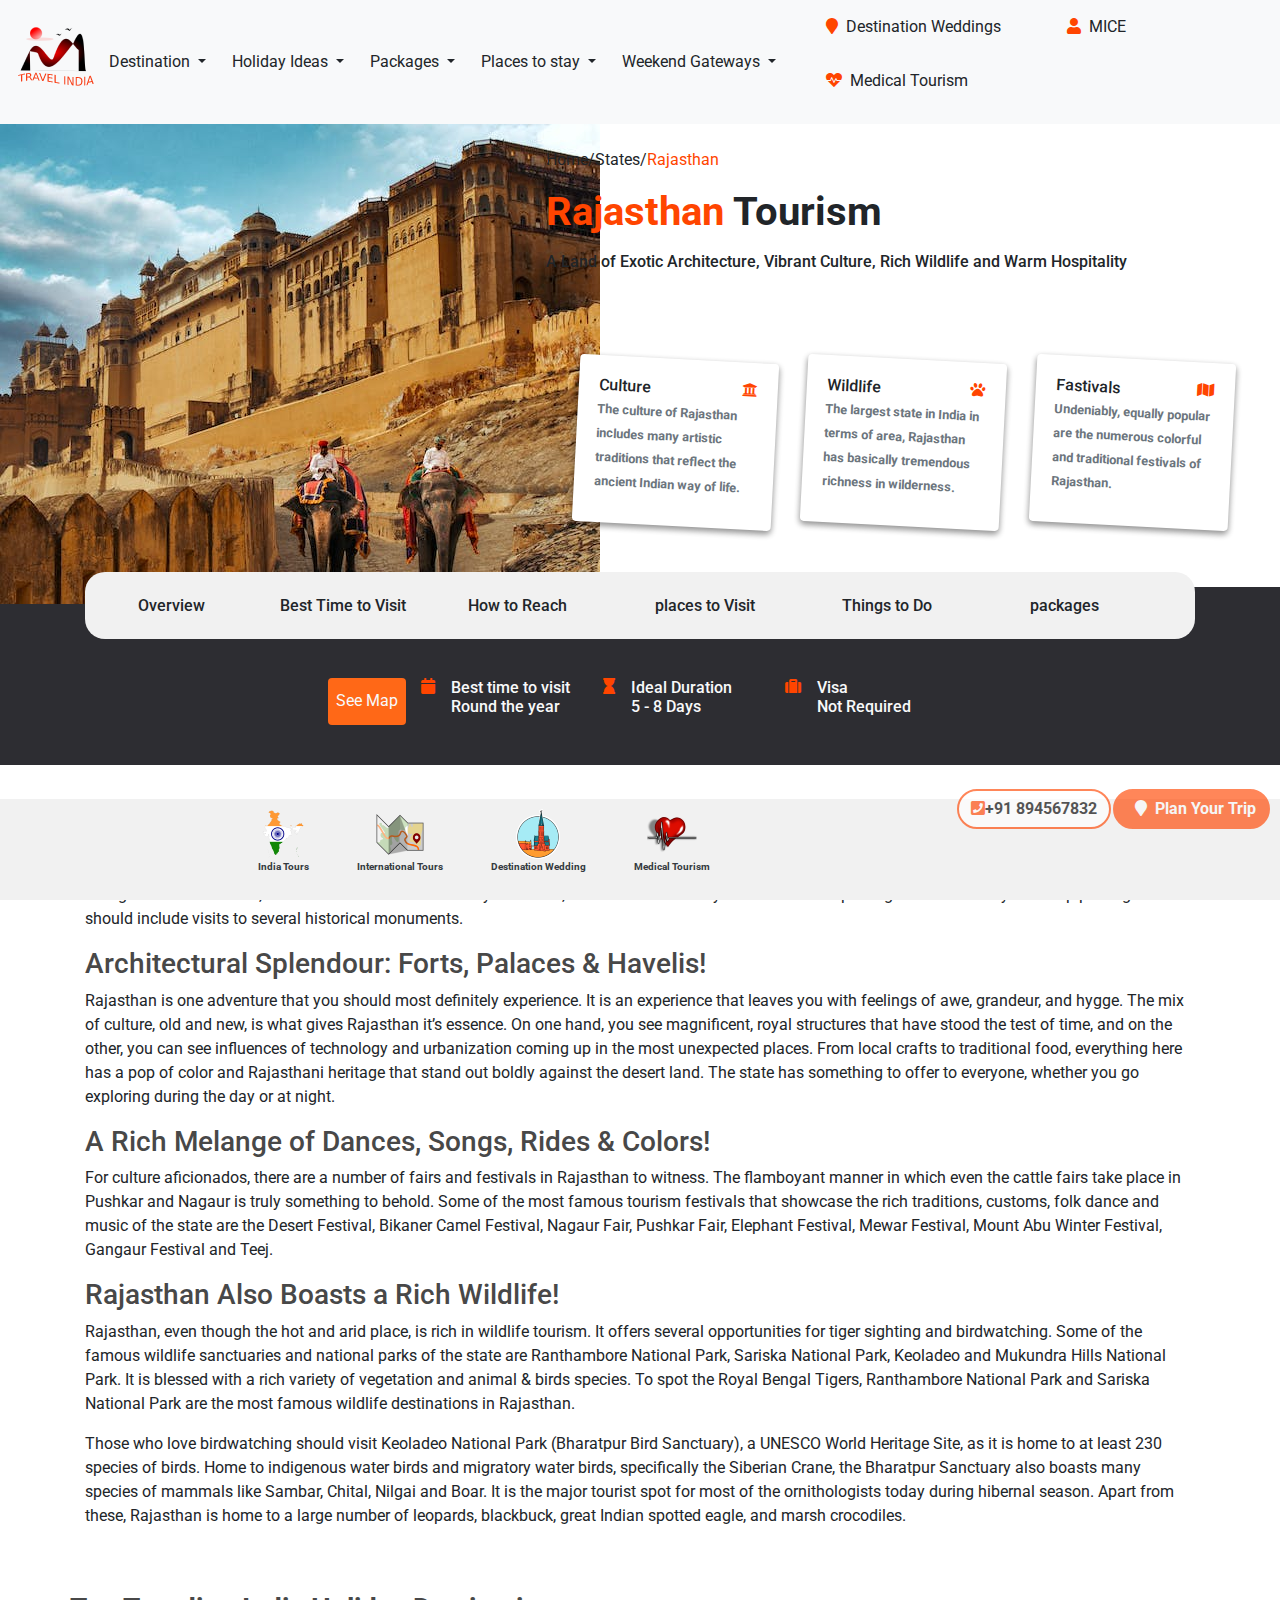
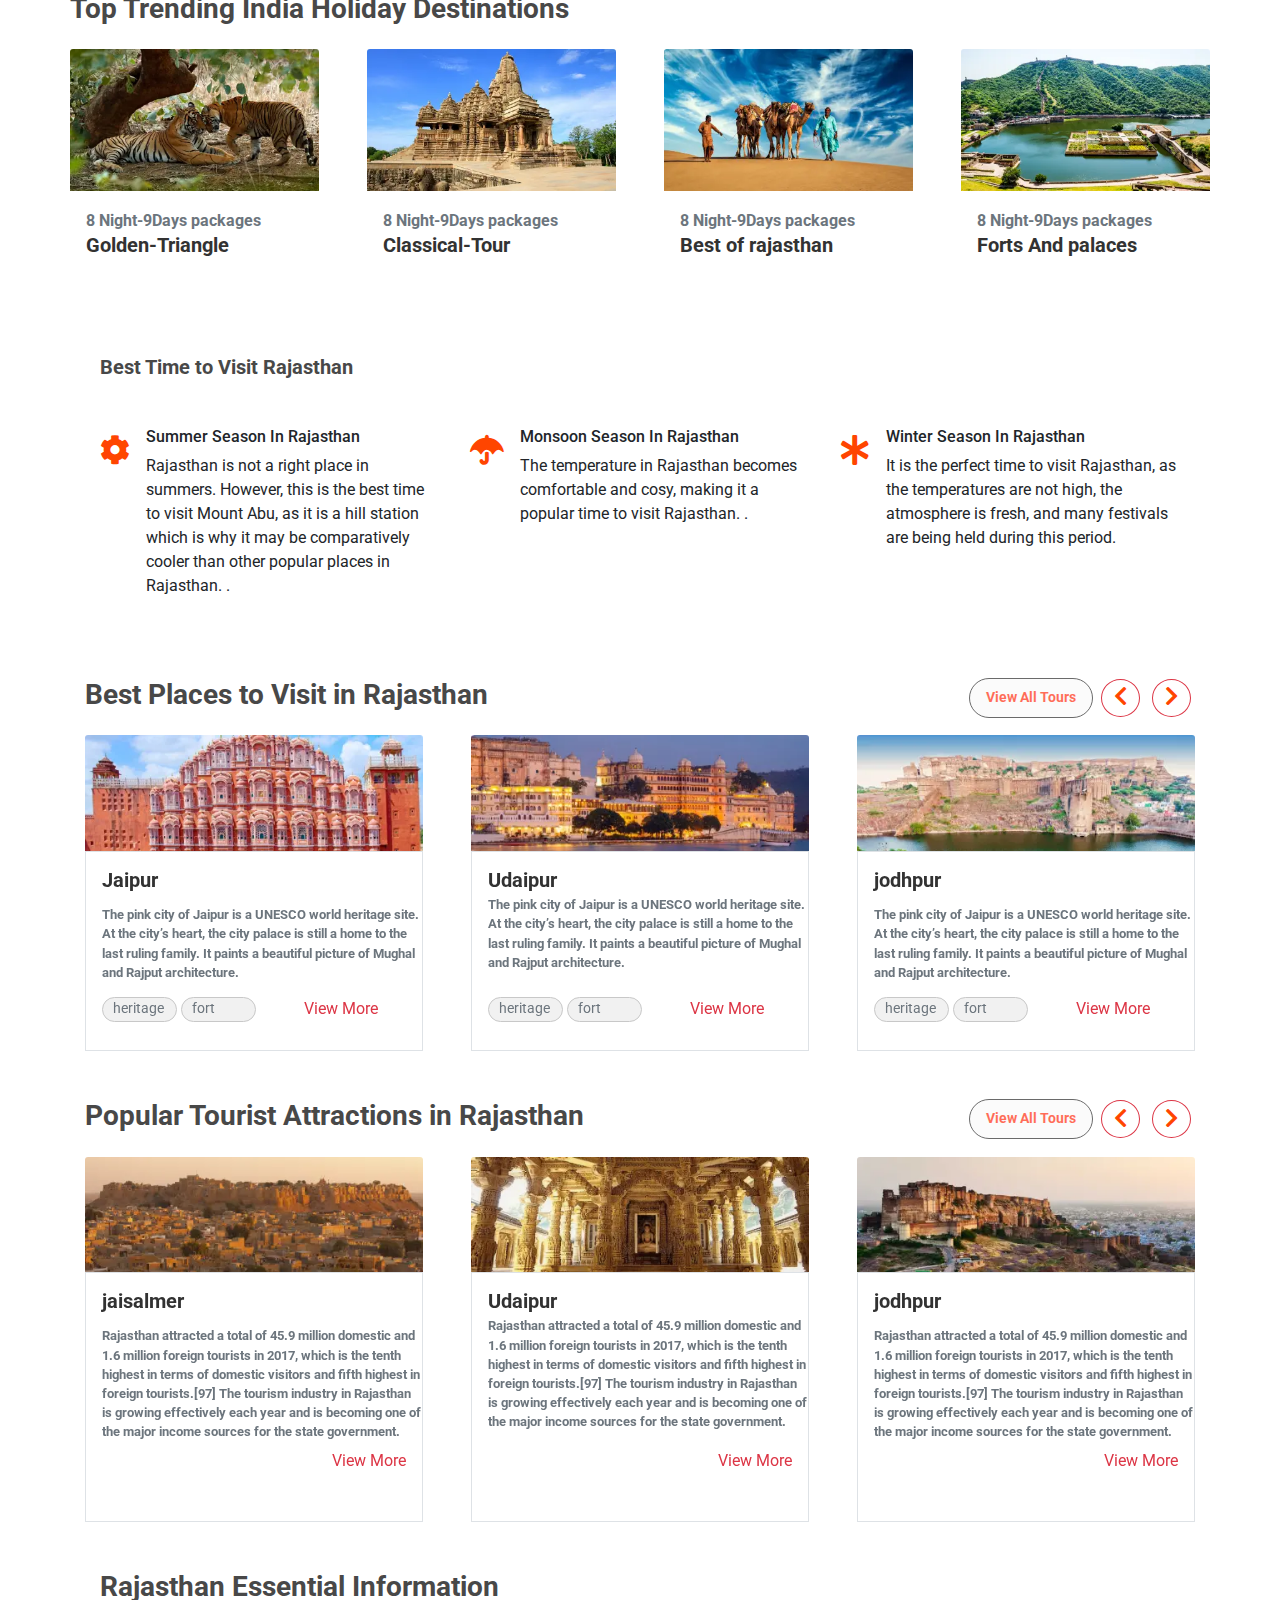
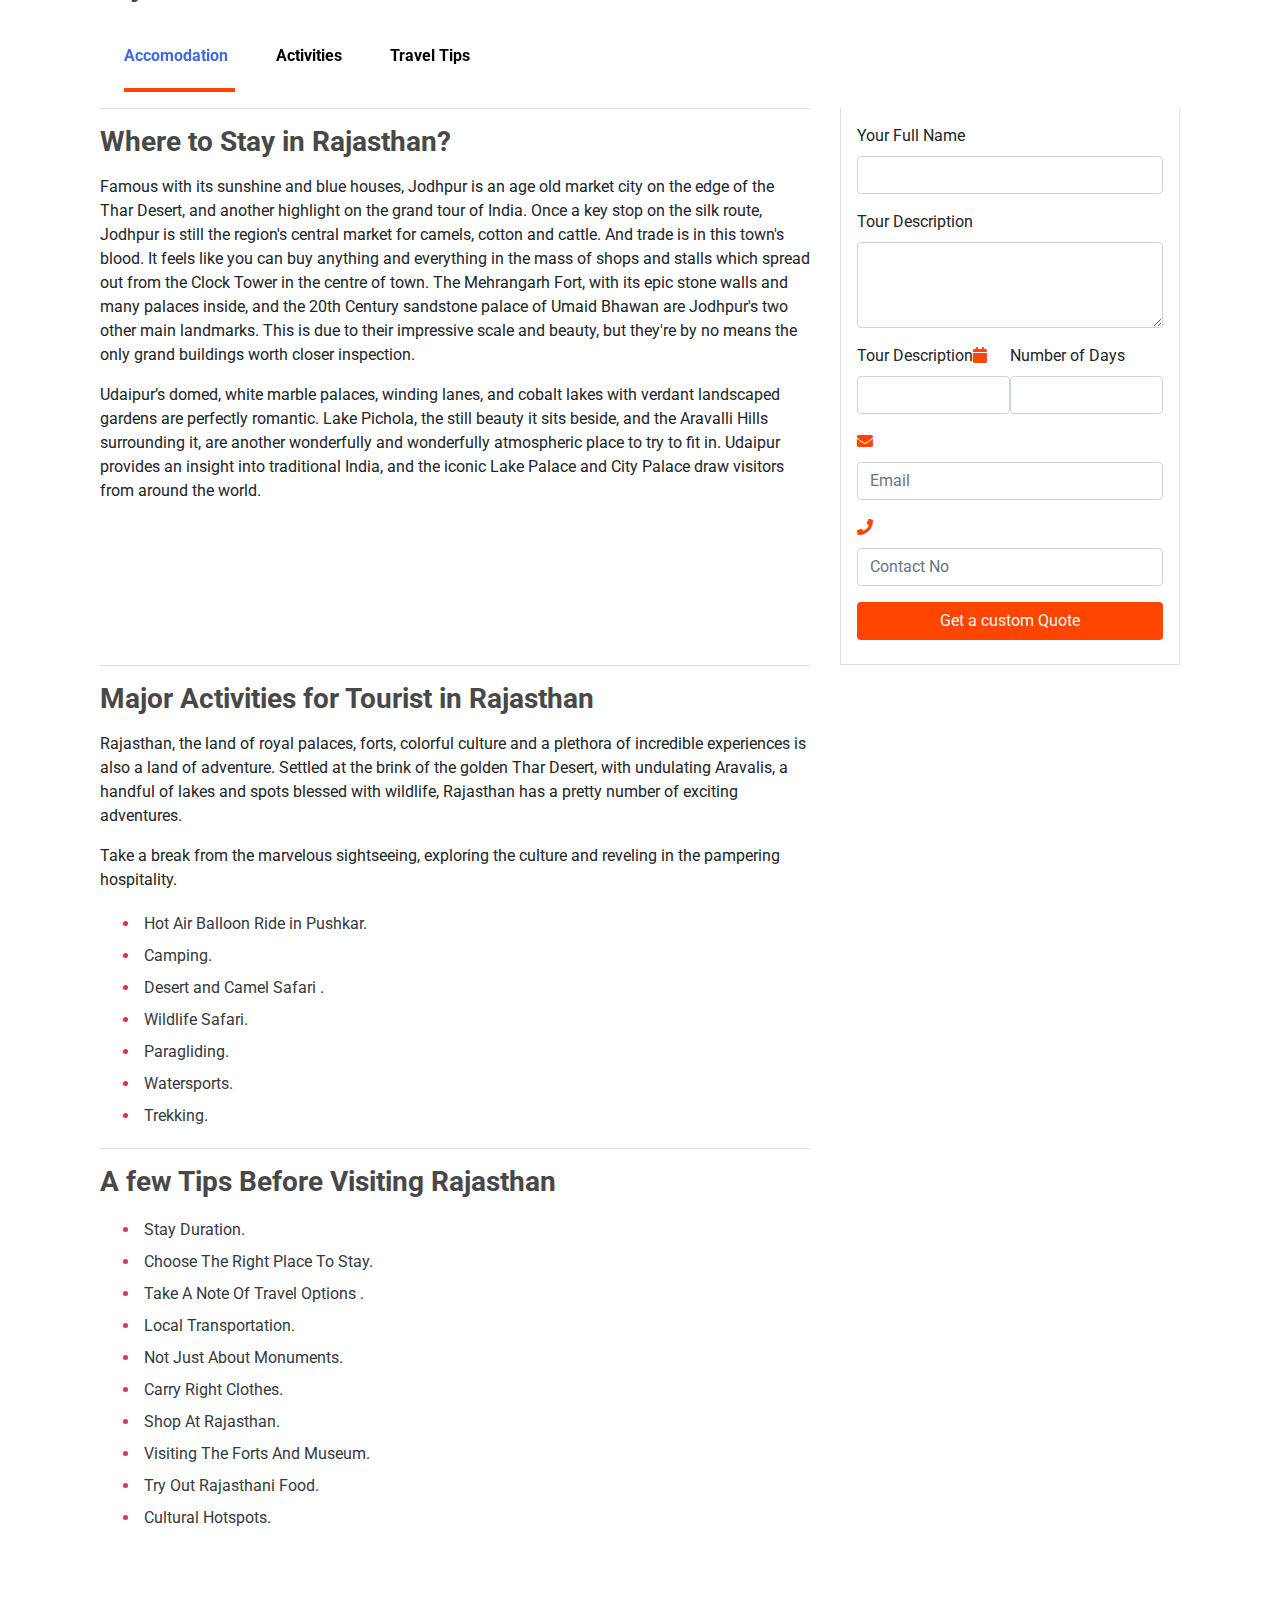
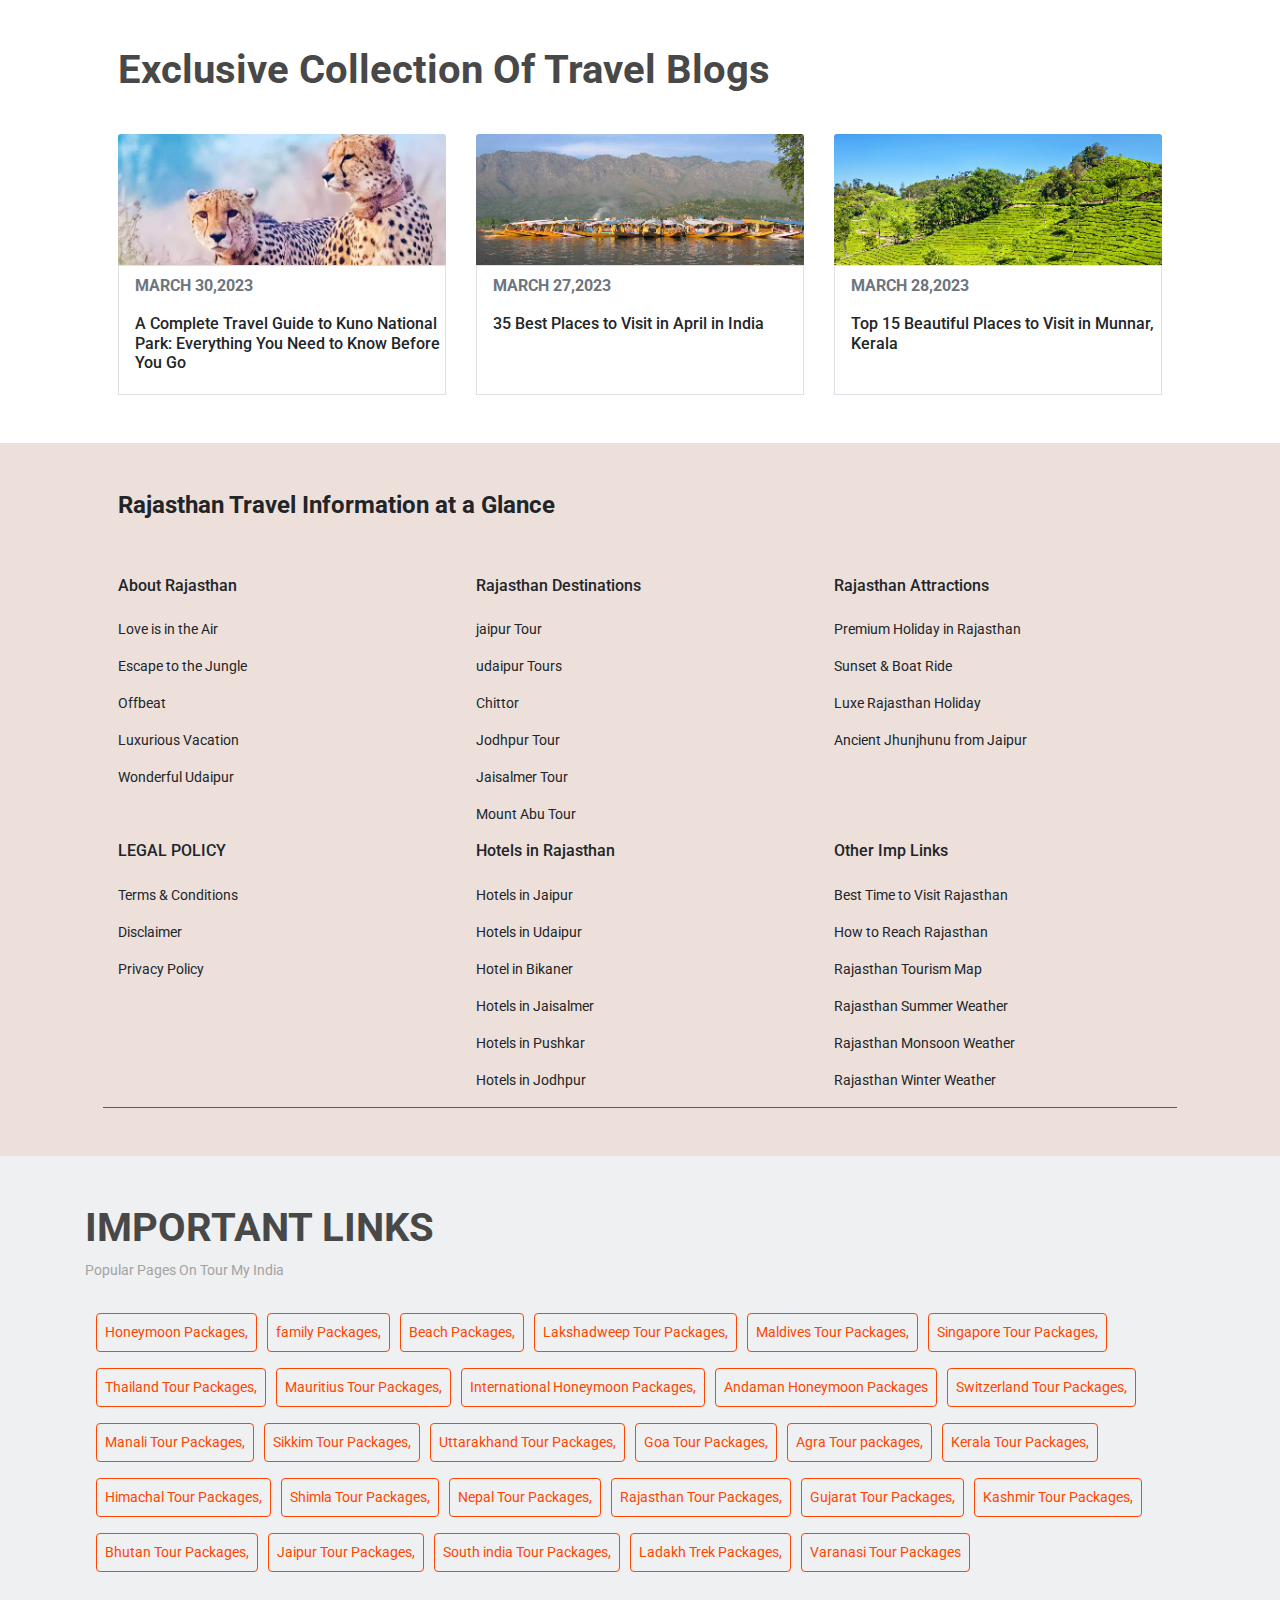
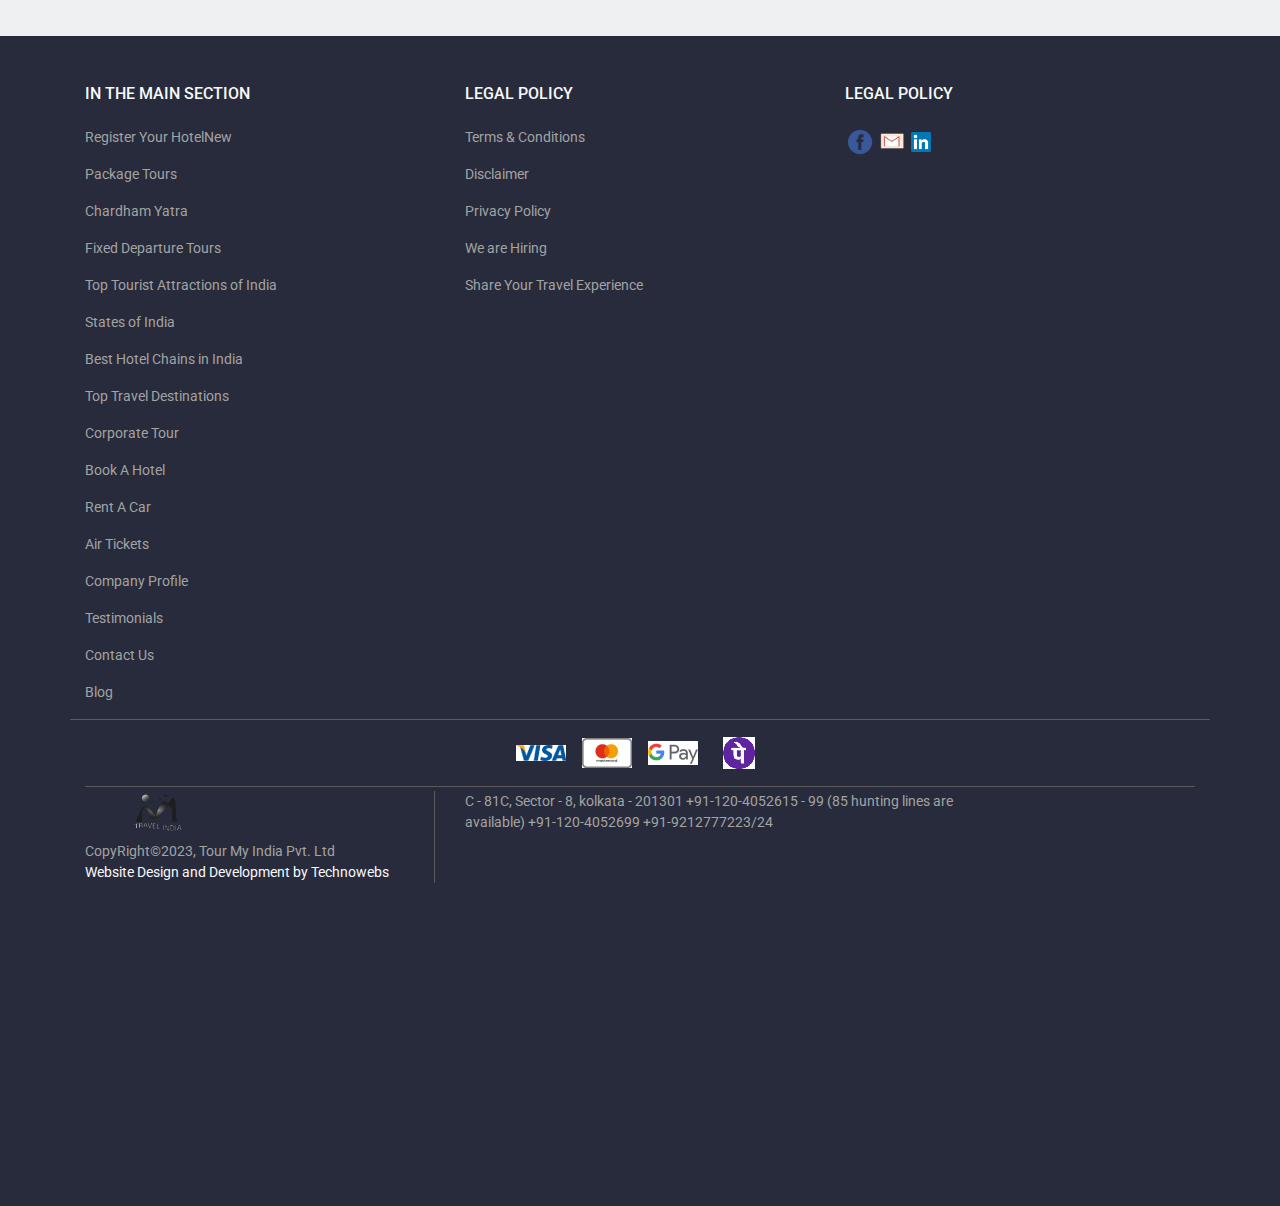
<file: rajasthan.html>
<!doctype html>
<html lang="en">

<head><!-- Required meta tags -->
  <meta charset="utf-8">
  <meta name="viewport" content="width=device-width, initial-scale=1, shrink-to-fit=no">

  <!-- Bootstrap CSS -->
<link rel="stylesheet" href="https://cdn.jsdelivr.net/npm/bootstrap@4.0.0/dist/css/bootstrap.min.css"
integrity="sha384-Gn5384xqQ1aoWXA+058RXPxPg6fy4IWvTNh0E263XmFcJlSAwiGgFAW/dAiS6JXm" crossorigin="anonymous">
<link rel="stylesheet" href="https://use.fontawesome.com/releases/v5.7.0/css/all.css" >
<link href="style.css" rel="stylesheet">
<link rel="preconnect" href="https://fonts.googleapis.com">
<link rel="preconnect" href="https://fonts.gstatic.com" crossorigin>
<link href="https://fonts.googleapis.com/css2?family=EB+Garamond&family=Great+Vibes&family=Lexend:wght@300&family=Nunito:wght@500&family=PT+Sans&family=Poppins:wght@200&family=Roboto+Mono:wght@600&family=Roboto:wght@300&family=Satisfy&family=Signika+Negative:wght@600&family=Ubuntu:wght@500&display=swap" rel="stylesheet">
<title>TRAVEL</title>
</head>
<body class="wildlife">
<nav class="navbar navbar-expand-lg navbar-light bg-light">
<img src="image/Lo2.png" class="navber-brand">
<button class=" navbar-toggler  navbar-toggler-right" type="button" data-toggle="collapse" data-target="#navbarTogglerDemo01" 
aria-controls="navbarTogglerDemo01" aria-expanded="false" aria-label="Toggle navigation">
<span class="navbar-toggler-icon"></span>
</button>
<div class="collapse navbar-collapse" id="navbarTogglerDemo01">
<ul class="navbar-nav mr-auto mt-2 mt-lg-0">
<li class="nav-item active">
<div class="dropdown">
<button class="btn btn-light dropdown-toggle" type="button" id="dropdownMenuButton" data-toggle="dropdown" aria-haspopup="true"
aria-expanded="false">
Destination
</button>
<div class="dropdown-menu " aria-labelledby="dropdownMenuButton">
<div class="container " >
<div class="row">
<div class="col-4 col-md-2 md-3">
<a class="dropdown-item font-weight-bold">North india</a>
<a class="dropdown-item text-muted" href="#">Rajasthan</a>
<a class="dropdown-item text-muted" href="#">Himachal Pradesh</a>
<a class="dropdown-item text-muted" href="#">Uttarakhand</a>
<a class="dropdown-item text-muted" href="#">Uttarpradesh</a>
<a class="dropdown-item  text-danger" href="#">More..</a>
</div>
<div class="col-4 col-md-2 md-3">
<a class="dropdown-item  font-weight-bold">South india</a>
<a class="dropdown-item text-muted" href="#">Kerala</a>
<a class="dropdown-item text-muted" href="#">Karnataka</a>
<a class="dropdown-item text-muted" href="#">Tamil Nadu</a>
<a class="dropdown-item text-muted" href="#">Andhra Pradesh</a>
<a class="dropdown-item  text-danger" href="#">More..</a>
</div>
<div class="col-4 col-md-2 md-3">
<a class="dropdown-item  font-weight-bold">East india</a>
<a class="dropdown-item text-muted" href="#">Sikkim</a>
<a class="dropdown-item text-muted" href="#">Assam</a>
<a class="dropdown-item text-muted" href="#">Nagaland</a>
<a class="dropdown-item text-muted" href="#">Tripura</a>
<a class="dropdown-item text-muted" href="#">Jharkhand</a>
<a class="dropdown-item  text-danger" href="#">More..</a>
</div>
<div class="col-4 col-md-2 md-3">
<a class="dropdown-item  font-weight-bold">West india</a>
<a class="dropdown-item text-muted" href="#">Goa</a>
<a class="dropdown-item text-muted" href="#">Gujarat</a>
<a class="dropdown-item text-muted" href="#">Maharashtra</a>
<a class="dropdown-item  text-danger" href="#">More..</a>
</div>
<div class="col-4 col-md-2 md-3">
<a class="dropdown-item font-weight-bold">Central india</a>
<a class="dropdown-item text-muted" href="#">Madhya Pradesh</a>
<a class="dropdown-item text-muted" href="#">Chhattisgarh</a>
<a class="dropdown-item  text-danger" href="#">More..</a>
</div>
<div class="col-md-2 md-3">
<img src="image/img1.png">
</div>
        
</div>
</div>
</div>
</div>
</li>
<li class="nav-item">
<div class="dropdown">
<button class="btn btn-light dropdown-toggle" type="button" id="dropdownMenuButton" data-toggle="dropdown" aria-haspopup="true" aria-expanded="false">
           Holiday Ideas
</button>
<div class="dropdown-menu" aria-labelledby="dropdownMenuButton">
<div class="container" >
<div class="row">
<div class="col-12 col-md-4 mb-3">
<a class="dropdown-item  font-weight-bold">Tourism Destinations by Interest</a>
<a class="dropdown-item text-muted" href="Wildlife.html">Wildlife</a>
<a class="dropdown-item text-muted" href="#">Hill Station</a>
<a class="dropdown-item text-muted" href="#">Beaches</a>
<a class="dropdown-item text-muted" href="#">Yoga and Ayurveda</a>
<a class="dropdown-item text-muted" href="#">Heritage</a>
<a class="dropdown-item text-muted" href="#">Honeymoon</a>
</div>
<div class="col-12 col-md-3 md-3">
<a class="dropdown-item font-weight-bold">Adventure Tourism</a>
<a class="dropdown-item text-muted" href="#">Trekking</a>
<a class="dropdown-item text-muted" href="#">Skiing</a>
<a class="dropdown-item text-muted" href="#">Motor Biking</a>
<a class="dropdown-item text-muted" href="#">Peak Climbing</a>
<a class="dropdown-item text-muted" href="#">Mountain Biking</a>
<a class="dropdown-item text-muted" href="#">River Rafting</a>
<a class="dropdown-item text-muted" href="#">Horse Safari</a>
<a class="dropdown-item text-muted" href="#">Camel Safari</a>
<a class="dropdown-item text-muted" href="#">Jeep Safari</a>
<a class="dropdown-item text-danger" href="#">More..</a>
</div>
<div class="col-12 col-md-3 md-3">
<a class="dropdown-item font-weight-bold">Pilgrimage Tourism</a>
<a class="dropdown-item text-muted" href="#">Hindu</a>
<a class="dropdown-item text-muted" href="#">Sikh</a>
<a class="dropdown-item text-muted" href="#">Christianity</a>
<a class="dropdown-item text-muted" href="#">Buddhism</a>
<a class="dropdown-item text-muted" href="#">Jain</a>
<a class="dropdown-item text-muted" href="#">Muslim</a>
<a class="dropdown-item  text-danger" href="#">More..</a>
</div>
<div class="col-md-2 md-3">
<img src="image/img2.png">
</div>      
</div>
</div>
</div>
</div>
</li>
<li class="nav-item">
<div class="dropdown">
<button class="btn btn-light dropdown-toggle" type="button" id="dropdownMenuButton" data-toggle="dropdown" aria-haspopup="true" aria-expanded="false">
           Packages
</button>
<div class="dropdown-menu" aria-labelledby="dropdownMenuButton">
<div class="container" >
<div class="row">
<div class="col-12 col-md-3 md-3">
<a class="dropdown-item  font-weight-bold">Packages by State</a>
<a class="dropdown-item text-muted" href="#">Jammu & Kashmir</a>
<a class="dropdown-item text-muted" href="#">Rajasthan</a>
<a class="dropdown-item text-muted" href="#">Kerala</a>
<a class="dropdown-item text-muted" href="#">Uttarakhand</a>
<a class="dropdown-item text-muted" href="#">Himachal</a>
<a class="dropdown-item text-muted" href="#">Madhya Pradesh</a>
<a class="dropdown-item text-muted" href="#">Maharashtra</a>
<a class="dropdown-item text-muted" href="#">Gujarat</a>
<a class="dropdown-item text-muted" href="#">Karnataka</a>
<a class="dropdown-item  text-danger" href="#">More..</a>
</div>
<div class="col-12 col-md-3 md-3">
<a class="dropdown-item font-weight-bold">Holidays by Interest</a>
<a class="dropdown-item text-muted" href="#">Wildlife</a>
<a class="dropdown-item text-muted" href="#">Adventure</a>
<a class="dropdown-item text-muted" href="#">Honeymoon</a>
<a class="dropdown-item text-muted" href="#">Beach</a>
<a class="dropdown-item text-muted" href="#">Pilgrimage</a>
<a class="dropdown-item text-muted" href="#">Hill Station</a>
<a class="dropdown-item text-muted" href="#">Heritage Tours</a>
<a class="dropdown-item text-muted" href="#">Ayurveda Tours</a>
<a class="dropdown-item text-muted" href="#">Cultural</a>
<a class="dropdown-item text-muted" href="#">Special Interest</a>
</div>
<div class="col-12 col-md-3 md-3">
<a class="dropdown-item font-weight-bold">Popular Tour Packages</a>
<a class="dropdown-item text-muted" href="#">Golden Triangle Tour</a>
<a class="dropdown-item te=#">Classical India Tour</a>
<a class="dropdown-item text-muted" href="#">Golden Triangle with Tiger Tour</a>
<a class="dropdown-item text-muted" href="#">Sikkim Darjeeling Tour</a>
<a class="dropdown-item text-muted" href="#">Frozen River Trek</a>
</div>
<div class="col-12 col-md-3 md-3">
<a class="dropdown-item font-weight-bold">Luxury Train Tour</a>
<a class="dropdown-item text-muted" href="#">Palace on Wheels</a>
<a class="dropdown-item text-muted" href="#">Heritage on Wheels</a>
<a class="dropdown-item text-muted" href="#">Maharaja Express</a>
<a class="dropdown-item text-muted" href="#">Royal Rajasthan on Wheels</a>
<a class="dropdown-item text-muted" href="#">Buddhist Circuit Train</a>
<a class="dropdown-item  text-danger" href="#">More..</a>
</div>
<div class="col-12 col-md-3 md-3">
<a class="dropdown-item font-weight-bold">Special Packages</a>
<a class="dropdown-item text-muted" href="#">Indian Wildlife Tour</a>
<a class="dropdown-item text-muted" href="#">Temple Trails Tour India</a>
<a class="dropdown-item text-muted" href="#">Buddhist Circuit Tours</a>
<a class="dropdown-item text-muted" href="#">Himalayan Wonder</a>
<a class="dropdown-item  text-danger" href="#">More..</a>
</div>
<div class="col-12 col-md-3 md-3">
<a class="dropdown-item font-weight-bold">Fixed Departure Tour</a>
<a class="dropdown-item text-muted" href="#">Chadar Trek</a>
<a class="dropdown-item text-muted" href="#">Chopta - Chandrashila Trek</a>
<a class="dropdown-item text-muted" href="#">Snow Leopard</a>
<a class="dropdown-item text-muted" href="#">Dzongri Goecha La Trek</a>
<a class="dropdown-item  text-danger" href="#">More..</a>
</div>
<div class=" col-md-3 md-3">
<img src="image/img3.png">
</div> 
</div>
</div>
</div>
</div>
</li>
<li class="nav-item">
<div class="dropdown">
<button class="btn btn-light dropdown-toggle" type="button" id="dropdownMenuButton" data-toggle="dropdown" aria-haspopup="true" aria-expanded="false">
          Places to stay
</button>
<div class="dropdown-menu" aria-labelledby="dropdownMenuButton">
<div class="container" >
<div class="row">
<div class="col-4 col-md-2 md-3">
<a class="dropdown-item  font-weight-bold">City Wise</a>
<a class="dropdown-item text-muted" href="#">Agra Hotels</a>
<a class="dropdown-item text-muted" href="#">Jaipur Hotels</a>
<a class="dropdown-item text-muted" href="#">Udaipur Hotels</a>
<a class="dropdown-item text-muted" href="#">Manali Hotels</a>
<a class="dropdown-item text-muted" href="#">Ladakh Hotels</a>
<a class="dropdown-item text-danger" href="#">More..</a>
</div>
<div class="col-4 col-md-2 md-3">
<a class="dropdown-item font-weight-bold">Beach Resorts</a>
<a class="dropdown-item text-muted" href="#">The Park Calangute</a>
<a class="dropdown-item text-muted" href="#">Neelam the Grand</a>
<a class="dropdown-item text-muted" href="#">Alor Holiday Resort</a>
<a class="dropdown-item  text-danger" href="#">More..</a>
</div>
<div class="col-12 col-md-3 md-3">
<a class="dropdown-item font-weight-bold">Wildlife Resorts</a>
<a class="dropdown-item text-muted" href="#">Ranthambore National Park</a>
<a class="dropdown-item text-muted" href="#">Bandhavgarh National Park</a>
<a class="dropdown-item text-muted" href="#">Corbett National Park</a>
<a class="dropdown-item text-muted" href="#">Kanha National Park</a>
<a class="dropdown-item text-muted" href="#">Pench National Park</a>
<a class="dropdown-item text-muted" href="#">Tadoba National Park</a>
<a class="dropdown-item text-danger" href="#">More..</a>
</div>
<div class="col-12 col-md-3 md-3">
<a class="dropdown-item font-weight-bold">Luxury Hotels</a>
<a class="dropdown-item text-muted" href="#">Aman-i-Khas, Ranthambore</a>
<a class="dropdown-item text-muted" href="#">Hyatt, Bangalore</a>
<a class="dropdown-item text-muted" href="#">Hyatt Regency, Delhi</a>
<a class="dropdown-item text-muted" href="#">Leela Palace, Udaipur</a>
<a class="dropdown-item text-muted" href="#">ITC Grand Chola, Chennai</a>
<a class="dropdown-item  text-danger" href="#">More..</a>
</div>
<div class="col-md-2 md-3">
<img src="image/img4.png">
</div>    
</div>
</div>
</div>
</div>
</li>
<li class="nav-item">
<div class="dropdown">
<button class="btn btn-light dropdown-toggle" type="button" id="dropdownMenuButton" data-toggle="dropdown" aria-haspopup="true" aria-expanded="false">
           Weekend Gateways
</button>
<div class="dropdown-menu dropdown-M" aria-labelledby="dropdownMenuButton">
<div class="container" >
<div class="row">
<a class="dropdown-item  font-weight-bold title">Top Weekend Breaks & Short Getaways Near Your City</a>                
<div class="col-12 col-md-3 md-3">
<a class="dropdown-item text-muted" href="#">Weekend Getaways Delhi</a>
<a class="dropdown-item text-muted" href="#">Weekend Getaways Bangalore</a>
<a class="dropdown-item text-muted" href="#">Weekend Getaways Cochin</a>
<a class="dropdown-item text-muted" href="#">Weekend Getaways Pune</a>
</div>
<div class="col-12 col-md-4">
<a class="dropdown-item text-muted" href="#">Weekend Getaways Mumbai</a>
<a class="dropdown-item text-muted" href="#">Weekend Getaways Nagpur</a>
<a class="dropdown-item text-muted" href="#">Weekend Getaways Chandigarh</a>
<a class="dropdown-item text-muted" href="#">Weekend Getaways Jaipur</a>
</div>
<div class="col-12 col-md-3 md-3">
<a class="dropdown-item text-muted" href="#">Weekend Getaways Chennai</a>
<a class="dropdown-item text-muted" href="#">Weekend Getaways Hyderabad</a>
<a class="dropdown-item text-muted" href="#">Weekend Getaways Ahmedabad</a>
</div>    
</div>
</div>
</div>
</div>
</li>
</ul>
<form class="form-inline my-2 my-lg-0">
<p class="mx-3 btn"><i class="fa fa-map-marker mx-2" aria-hidden="true"></i>Destination Weddings</p>
<p class="mx-3 btn"><i class="fa fa-user mx-2" aria-hidden="true"></i>MICE</p>
<p class="mx-3 btn "><i class="fa fa-heartbeat mx-2" aria-hidden="true"></i>Medical Tourism</p>
</form>
</div>
</nav>


<section>
<div class="row"> 
<div class="col-12 col-sm-4 col-md-4 col-lg-2 col-xl-4 mb-5">                               
<img  class="d-block image-r" src="image/rajasthan.jpeg">
</div><!-- e col-12 col-sm-12 col-md-6 col-lg-6 col-xl-6 -->

<div class="col-12 col-sm-2 col-md-6 col-lg-6 col-xl-7 p-4 text-rajashtan ">
<p >Home/States/<span class="">Rajasthan</span></p>
<h1><strong><span>Rajasthan</span> Tourism</strong></h1>
<h6 class="mt-3">A Land of Exotic Architecture, Vibrant Culture, Rich Wildlife and Warm Hospitality</h6>                 
<div class="card-group">
<div class="card  rounded">                 
<div class="card-body">
<h6 class="card-title">Culture <i class="fa fa-university icon"  aria-hidden="true"></i></h6>
<p class="card-text "><small class="text-muted"><strong>The culture of Rajasthan includes many artistic traditions that reflect the ancient Indian way of life. </strong></small></p>
</div>
</div>
<div class="card  rounded">                
<div class="card-body">
<h6 class="card-title">Wildlife<i class="fa fa-paw icon"  aria-hidden="true"></i></h6>
<p class="card-text"><small class="text-muted"><strong>The largest state in India in terms of area, Rajasthan has basically tremendous richness in wilderness.</strong></small></p>
    
</div>
</div>
<div class="card  rounded">
<div class="card-body">
<h6 class="card-title">Fastivals<i class="fa fa-map icon"  aria-hidden="true"></i></h6>
<p class="card-text"><small class="text-muted"><strong>Undeniably, equally popular are the numerous colorful and traditional festivals of Rajasthan.</strong></small></p>
    
</div>
</div>
</div>  
</div>              
</div> 
</div>
</div><!-- e row -->
</div> <!-- e container -->
</section><!-- e section -->
  
<div class="section-r-1">
<div class="container">

<div class="white">
<div class="row p-2">  
<h6 class="col-4 col-md-2 mt-3 mb-3 pointer text-center">Overview</h6> <h6 class="col-4 col-md-2 mb-3 mt-3 pointer">Best Time to Visit</h6><h6 class="col-4 col-md-2 mb-3 mt-3 pointer"> How to Reach</h6><h6 class="col-4 col-md-2 mt-3 pointer">places to Visit <h6 class="col-4 col-md-2 mt-3 pointer">Things to Do</h6> <h6 class="col-4 col-md-1 mt-3 pointer">packages</h6> 
</div>
</div>
<div class="row justify-content-center p-4">
<button class="border-0 text-light p-2 rounded mb-3">See Map</button>
<div class="col-12 col-md-2 mb-3 text-light d-flex"><i class="fa fa-calendar mr-3" aria-hidden="true"></i> <h6>Best time to visit<br>Round the year<h6></div>
<div class="col-12 col-md-2 mb-3 text-light d-flex"><i class="fa fa-hourglass mr-3" aria-hidden="true"></i> <h6>Ideal Duration<br>5 - 8 Days<h6></div>
<div class="col-12 col-md-2  text-light d-flex"><i class="fa fa-suitcase mr-3" aria-hidden="true"></i> <h6>Visa<br>Not Required<h6></div>
</div>
</div>
</div>


<div class="pt-5">
<div class="container">
<div class="jammu-kashmir-overview">
<h2 class="text-h">About Rajasthan Tourism</h2>
<p>If you are looking for mesmerising India tours, then Rajasthan is undoubtedly your destination of choice. From its sprawling forts and historical landmarks to its signature architecture, beautiful lakes and rich culinary traditions, the state is a must-try for the best tour packages in the country. Your trip packages should include visits to several historical monuments.</p>
<h3 class="text-h">Architectural Splendour: Forts, Palaces & Havelis!</h3>
<p>Rajasthan is one adventure that you should most definitely experience. It is an experience that leaves you with feelings of awe, grandeur, and hygge. The mix of culture, old and new, is what gives Rajasthan it’s essence. On one hand, you see magnificent, royal structures that have stood the test of time, and on the other, you can see influences of technology and urbanization coming up in the most unexpected places. From local crafts to traditional food, everything here has a pop of color and Rajasthani heritage that stand out boldly against the desert land. The state has something to offer to everyone, whether you go exploring during the day or at night.</p>
<h3 class="text-h">A Rich Melange of Dances, Songs, Rides & Colors!</h3>
<p>For culture aficionados, there are a number of fairs and festivals in Rajasthan to witness. The flamboyant manner in which even the cattle fairs take place in Pushkar and Nagaur is truly something to behold. Some of the most famous tourism festivals that showcase the rich traditions, customs, folk dance and music of the state are the Desert Festival, Bikaner Camel Festival, Nagaur Fair, Pushkar Fair, Elephant Festival, Mewar Festival, Mount Abu Winter Festival, Gangaur Festival and Teej.</p>
<h3 class="text-h">Rajasthan Also Boasts a Rich Wildlife!</h3>
<p>Rajasthan, even though the hot and arid place, is rich in wildlife tourism. It offers several opportunities for tiger sighting and birdwatching. Some of the famous wildlife sanctuaries and national parks of the state are Ranthambore National Park, Sariska National Park, Keoladeo and Mukundra Hills National Park. It is blessed with a rich variety of vegetation and animal & birds species. To spot the Royal Bengal Tigers, Ranthambore National Park and Sariska National Park are the most famous wildlife destinations in Rajasthan.</p>
<p>Those who love birdwatching should visit Keoladeo National Park (Bharatpur Bird Sanctuary), a UNESCO World Heritage Site, as it is home to at least 230 species of birds. Home to indigenous water birds and migratory water birds, specifically the Siberian Crane, the Bharatpur Sanctuary also boasts many species of mammals like Sambar, Chital, Nilgai and Boar. It is the major tourist spot for most of the ornithologists today during hibernal season. Apart from these, Rajasthan is home to a large number of leopards, blackbuck, great Indian spotted eagle, and marsh crocodiles.</p>        
</div>
</div>
</div>


<div class="container pt-5 pb-5">
<div class="row">  
<div class="mb-3 text-h"> <h3><strong>Top Trending India Holiday Destinations</strong></h3></div>

<div class="d-none d-lg-block">
<div class="slide-box">
<div class="card" >
<img src="image/R-img-1.webp" class="card-img-top">
<h5 class="card-title ml-3 mt-3"><small class="text-muted"><strong>8 Night-9Days packages</strong></small></h5>
<h5 class="card-text ml-3">Golden-Triangle</h5>
<div class="button3 pl-3">plan Your Trip</div>
</div>
<div class="card ml-5" >
<img src="image/r.webp"    class="card-img-top">
<h5 class="card-title ml-3 mt-3"><small class="text-muted"><strong>8 Night-9Days packages</strong></small></h5>
<h5  class="card-text ml-3">Classical-Tour</h5>
<div class="button3 pl-3">plan Your Trip</div>
</div>
<div class="card ml-5" >
<img src="image/r-img-2.webp"    class="card-img-top">
<h5 class="card-title ml-3 mt-3"><small class="text-muted"><strong>8 Night-9Days packages</strong></small></h5>
<h5 class="card-text ml-3">Best of rajasthan</h5>
<div class="button3 pl-3">plan Your Trip</div>
</div>
<div class="card ml-5">
<img src="image/r-img-3.webp"    class="card-img-top">
<h5 class="card-title ml-3 mt-3"><small class="text-muted"><strong>8 Night-9Days packages</strong></small></h5>
<h5 class="card-text ml-3">Forts And palaces</h5>
<div class="button3 pl-3">plan Your Trip</div>
</div>
</div>
</div>
<div class="d-none d-md-block d-lg-none">
<div class="slide-box">
<div class="card" >
<img src="image/R-img-1.webp" class="card-img-top">
<h5 class="card-title ml-3 mt-3"><small class="text-muted"><strong>8 Night-9Days packages</strong></small></h5>
<h5 class="card-text ml-3">Golden-Triangle</h5>
<div class="button3 pl-3">plan Your Trip</div>
</div>
<div class="card" >
<img src="image/r.webp"    class="card-img-top">
<h5 class="card-title ml-3 mt-3"><small class="text-muted"><strong>8 Night-9Days packages</strong></small></h5>
<h5  class="card-text ml-3">Classical-Tour</h5>
<div class="button3 pl-3">plan Your Trip</div>
</div>
<div class="card" >
<img src="image/r-img-2.webp"    class="card-img-top">
<h5 class="card-title ml-3 mt-3"><small class="text-muted"><strong>8 Night-9Days packages</strong></small></h5>
<h5 class="card-text ml-3">Best of rajasthan</h5>
<div class="button3 pl-3">plan Your Trip</div>
</div>
</div>
</div>
<div class="d-none d-sm-block d-md-none">
<div class="slide-box">
<div class="card" >
<img src="image/r.webp"    class="card-img-top">
<h5 class="card-title ml-3 mt-3"><small class="text-muted"><strong>8 Night-9Days packages</strong></small></h5>
<h5  class="card-text ml-3">Classical-Tour</h5>
<div class="button3 pl-3">plan Your Trip</div>
</div>
<div class="card" >
<img src="image/r-img-2.webp"    class="card-img-top">
<h5 class="card-title ml-3 mt-3"><small class="text-muted"><strong>8 Night-9Days packages</strong></small></h5>
<h5 class="card-text ml-3">Best of rajasthan</h5>
<div class="button3 pl-3">plan Your Trip</div>
</div>
</div>
</div>
<div class="container">
<div class="d-block d-sm-none">
<div class="card" >
<img src="image/R-img-1.webp" class="card-img-top">
<h5 class="card-title ml-3 mt-3"><small class="text-muted"><strong>8 Night-9Days packages</strong></small></h5>
<h5 class="card-text ml-3">Golden-Triangle</h5>
<div class="button3 pl-3">plan Your Trip</div>
</div>
</div>
</div>
</div>


<div class="container pt-5">
<div class="mb-3 text-h"> <h5><strong>Best Time to Visit Rajasthan</strong></h5></div>
<div class="row mt-5">
<div class="col-12 col-md-6 mb-3 col-lg-4 pointer">
<div class="d-flex">
<i class="fa fa-cog icon mt-2" aria-hidden="true"></i>
<div class="ml-3">
<h6>Summer Season In Rajasthan</h6>
<p >Rajasthan is not a right place in summers. However, this is the best time to visit Mount Abu, as it is a hill station which is
   why it may be comparatively cooler than other popular places in Rajasthan. .</p></div>
</div>
</div>
<div class="col-12 col-md-6 mb-3 col-lg-4 pointer">
<div class="d-flex">
<i class="fa fa-umbrella icon mt-2" aria-hidden="true"></i>
<div class="ml-3">
<h6>Monsoon Season In Rajasthan</h6>
<p >The temperature in Rajasthan becomes comfortable and cosy, making it a popular time to visit Rajasthan. .</p></div>
</div>
</div>
<div class="col-12 col-md-6 mb-3 col-lg-4 pointer">
<div class="d-flex">
<i class="fa fa-asterisk icon mt-2" aria-hidden="true"></i>
<div class="ml-3">
<h6>Winter Season In Rajasthan</h6>
<p > It is the perfect time to visit Rajasthan, as the temperatures are not high, the atmosphere is fresh, and many festivals
   are being held during this period.</p></div>
</div>
</div>
</div>
</div>


<div class="container pt-5">
<div class="row">
<div id="carousel4" class="carousel slide" data-ride="carousel">
<div class="d-flex justify-content-between">
<div class="mb-3 text-h"> <h3><strong>Best Places to Visit in Rajasthan</strong></h3></div>
<div class="mb-3 ">
<button type="button" class="btn btn-lg button2 "disabled><strong>View All Tours</strong></button>
<a class="btn btn-outline-danger mx-1  rounded-circle prev" href="#carousel4" role="button" data-slide="prev">
<i class="fa fa-lg fa-chevron-left"></i>
</a>
<a class="btn btn-outline-danger mx-1  rounded-circle next"href="#carousel4" role="button" data-slide="next">
<i class="fa fa-lg fa-chevron-right"></i>
</a>
</div>
</div>
<div class="carousel-inner">
<div class="carousel-item active">   
<div class="d-none d-lg-block">
<div class="slide-box">

<div class="card" >
<img src="image/jaipur.webp" class="card-img-top">
<div class="border border4">
<h5 class="card-title ml-3 mt-3">Jaipur</h5>
<h6 class=" ml-3"><small class="text-muted"><strong>The pink city of Jaipur is a UNESCO world heritage site. At the city’s heart, the city palace is still a home to the last ruling family. It paints a beautiful picture of Mughal and Rajput architecture.</strong></small></h6>
<div class="d-flex ml-3 mt-3"><div class=" button5 text-muted">heritage</div><div class="button5 text-muted ml-1">fort</div><p class="text-danger ml-5">View More</p>
</div>
</div>
</div>
<div class="card ml-5" >
<img src="image/udaipur.webp"    class="card-img-top">
<div class="border border4">
<h5  class="card-title ml-3 mt-3">Udaipur</h5>
<h6  class="card-text ml-3"><small class="text-muted"><strong> The pink city of Jaipur is a UNESCO world heritage site. At the city’s heart, the city palace is still a home to the last ruling family. It paints a beautiful picture of Mughal and Rajput architecture.</strong></small></h6>
<div class="d-flex ml-3 mt-3"><div class=" button5 text-muted ">heritage</div><div class="button5  text-muted ml-1">fort</div><p class="text-danger ml-5">View More</p>
</div>  
</div>
</div>
<div class="card ml-5" >
<img src="image/jodhpur.webp"    class="card-img-top">
<div class="border border4">
<h5 class="card-title ml-3 mt-3">jodhpur</h5>
<h6 class="ml-3"><small class="text-muted"><strong>The pink city of Jaipur is a UNESCO world heritage site. At the city’s heart, the city palace is still a home to the last ruling family. It paints a beautiful picture of Mughal and Rajput architecture.</strong></small></h6> 
<div class="d-flex ml-3 mt-3"><div class=" button5 text-muted">heritage</div><div class="button5 ml-1 text-muted ">fort</div><p class="text-danger ml-5">View More</p>
</div>
</div>
</div>
</div>
</div>

<div class="d-none d-md-block d-lg-none">
<div class="slide-box">
<div class="card" >
<img src="image/jaisalmer.webp"    class="card-img-top">
<div class="border border4">
<h5  class="card-title ml-3 mt-3"> Jaisalmer</h5>
<h6 class=" ml-3"><small class="text-muted"><strong>The pink city of Jaipur is a UNESCO world heritage site. At the city’s heart, the city palace is still a home to the last ruling family. It paints a beautiful picture of Mughal and Rajput architecture.</strong></small></h6>
<div class="d-flex ml-3 mt-3"><div class=" button5 text-muted">heritage</div><div class="button5 ml-1 text-muted ">fort</div><p class="text-danger ml-5"><strong>View More</strong></p>
</div>
</div>
</div>
<div class="card ml-5" >
<img src="image/pushkar.webp"    class="card-img-top">
<div class="border border4">
<h5 class="card-title ml-3 mt-3">Pushkar </h5>
<h6 class=" ml-3"><small class="text-muted"><strong>The pink city of Jaipur is a UNESCO world heritage site. At the city’s heart, the city palace is still a home to the last ruling family. It paints a beautiful picture of Mughal and Rajput architecture.</strong></small></h6>
<div class="d-flex ml-3 mt-3"><div class=" button5 text-muted">heritage</div><div class="button5 ml-1 text-muted ">fort</div><p class="text-danger ml-5">View More</p>
</div>
</div>
</div>
</div>
</div>
<div class="d-block d-sm-none">
<div class="card" >
<img src="image/jodhpur.webp"    class="card-img-top">
<div class="border border4">
<h5 class="card-title ml-3 mt-3">jodhpur</h5>
<h6 class="ml-3"><small class="text-muted"><strong>The pink city of Jaipur is a UNESCO world heritage site. At the city’s heart, the city palace is still a home to the last ruling family. It paints a beautiful picture of Mughal and Rajput architecture.</strong></small></h6> 
<div class="d-flex ml-3 mt-3"><div class=" button5 text-muted">heritage</div><div class="button5 ml-1 text-muted ">fort</div><p class="text-danger ml-5">View More</p>
</div>
</div>
</div>
</div>      
</div>
    
<div class="carousel-item">
<div class="d-none d-lg-block">
<div class="slide-box">
<div class="card" >
<img src="image/pushkar.webp"    class="card-img-top">
<div class="border border4">
<h5  class="card-title ml-3 mt-3">Pushkar</h5>
<h6  class="card-text ml-3"><small class="text-muted"><strong> The pink city of Jaipur is a UNESCO world heritage site. At the city’s heart, the city palace is still a home to the last ruling family. It paints a beautiful picture of Mughal and Rajput architecture.</strong></small></h6>
<div class="d-flex ml-3 mt-3"><div class=" button5 text-muted">heritage</div><div class="button5 ml-1 text-muted ">fort</div><p class="text-danger ml-5">View More</p>
</div>
</div>
</div>
<div class="card ml-5" >
<img src="image/jaisalmer.webp"    class="card-img-top">
<div class="border border4">
<h5 class="card-title ml-3 mt-3">Jaisalmer</h5>
<h6 class="card-text ml-3"><small class="text-muted"><strong>The pink city of Jaipur is a UNESCO world heritage site. At the city’s heart, the city palace is still a home to the last ruling family. It paints a beautiful picture of Mughal and Rajput architecture.</strong></small></h6>
<div class="d-flex ml-3 mt-3"><div class=" button5 text-muted">heritage</div><div class="button5 ml-1 text-muted ">fort</div><p class="text-danger ml-5">View More</p>
</div>
</div>
</div>
<div class="card ml-5" >
<img src="image/udaipur.webp"    class="card-img-top">
<div class="border border4">
<h5 class="card-title ml-3 mt-3">Udaipur</h5>
<h6 class="card-text ml-3"><small class="text-muted"><strong>The pink city of Jaipur is a UNESCO world heritage site. At the city’s heart, the city palace is still a home to the last ruling family. It paints a beautiful picture of Mughal and Rajput architecture.</strong></small></h6>
<div class="d-flex ml-3 mt-3"><div class=" button5 text-muted">heritage</div><div class="button5 ml-1 text-muted ">fort</div><p class="text-danger ml-5">View More</p>
</div>
</div>
</div>
</div>
</div>
  
<div class="d-none d-md-block d-lg-none">
<div class="slide-box"> 
<div class="card" >
<img src="image/pushkar.webp"    class="card-img-top">
<div class="border border4">
<h5  class="card-title ml-3 mt-3">Pushkar</h5>
<h6  class="card-text ml-3"><small class="text-muted"><strong> The pink city of Jaipur is a UNESCO world heritage site. At the city’s heart, the city palace is still a home to the last ruling family. It paints a beautiful picture of Mughal and Rajput architecture.</strong></small></h6>
<div class="d-flex ml-3 mt-3"><div class=" button5 text-muted">heritage</div><div class="button5 ml-1 text-muted ">fort</div><p class="text-danger ml-5">View More</p>
</div>
</div>
</div>
<div class="card ml-5" >
<img src="image/jaisalmer.webp"    class="card-img-top">
<div class="border border4">
<h5 class="card-title ml-3 mt-3">Jaisalmer</h5>
<h6 class="card-text ml-3"><small class="text-muted"><strong>The pink city of Jaipur is a UNESCO world heritage site. At the city’s heart, the city palace is still a home to the last ruling family. It paints a beautiful picture of Mughal and Rajput architecture.</strong></small></h6>
<div class="d-flex ml-3 mt-3"><div class=" button5 text-muted">heritage</div><div class="button5 ml-1 text-muted ">fort</div><p class="text-danger ml-5">View More</p>
</div>
</div>
</div>
</div>
</div>
<div class="d-block d-sm-none">
<div class="card">
<img src="image/udaipur.webp"    class="card-img-top">
<div class="border border4">
<h5 class="card-title ml-3 mt-3">Udaipur</h5>
<h6 class="card-text ml-3"><small class="text-muted"><strong>The pink city of Jaipur is a UNESCO world heritage site. At the city’s heart, the city palace is still a home to the last ruling family. It paints a beautiful picture of Mughal and Rajput architecture.</strong></small></h6>
<div class="d-flex ml-3 mt-3"><div class=" button5 text-muted">heritage</div><div class="button5 ml-1 text-muted ">fort</div><p class="text-danger ml-5">View More</p>
</div>
</div>
</div>
</div> 
</div>
</div>
</div>
</div>
</div>


<div class="container pt-5">
<div class="row">
<div id="carousel5" class="carousel slide" data-ride="carousel">
<div class="d-flex justify-content-between">
<div class="mb-3 text-h"> <h3><strong>Popular Tourist Attractions in Rajasthan</strong></h3></div>
<div class="mb-3 ">
<button type="button" class="btn btn-lg button2 "disabled><strong>View All Tours</strong></button>
<a class="btn btn-outline-danger mx-1  rounded-circle prev" href="#carousel5" role="button" data-slide="prev">
<i class="fa fa-lg fa-chevron-left"></i>
</a>
<a class="btn btn-outline-danger mx-1  rounded-circle next"href="#carousel5" role="button" data-slide="next">
<i class="fa fa-lg fa-chevron-right"></i>
</a>
</div>
</div>
<div class="carousel-inner">
<div class="carousel-item active">   
<div class="d-none d-lg-block">
<div class="slide-box">
<div class="card" >
<img src="image/jaisalmer-fort.webp" class="card-img-top">
<div class="border border5">
<h5 class="card-title ml-3 mt-3">jaisalmer</h5>
<h6 class=" ml-3"><small class="text-muted"><strong>Rajasthan attracted a total of 45.9 million domestic and 1.6 million foreign tourists in 2017, which is the tenth highest in terms of domestic visitors and fifth highest in foreign tourists.[97] The tourism industry in Rajasthan is growing effectively each year and is becoming one of the major income sources for the state government.</strong></small></h6>
<p class="text-danger  float-right mr-3">View More</p>
</div>
</div>
<div class="card ml-5" >
<img src="image/dilwara-font.webp"    class="card-img-top">
<div class="border border5">
<h5  class="card-title ml-3 mt-3">Udaipur</h5>
<h6  class="card-text ml-3"><small class="text-muted"><strong> Rajasthan attracted a total of 45.9 million domestic and 1.6 million foreign tourists in 2017, which is the tenth highest in terms of domestic visitors and fifth highest in foreign tourists.[97] The tourism industry in Rajasthan is growing effectively each year and is becoming one of the major income sources for the state government.</strong></small></h6>
<p class="text-danger float-right mr-3">View More</p>
</div>
</div>
<div class="card ml-5" >
<img src="image/mehrangarh-fort.webp"    class="card-img-top">
<div class="border border5">
<h5 class="card-title ml-3 mt-3">jodhpur</h5>
<h6 class="ml-3"><small class="text-muted"><strong>Rajasthan attracted a total of 45.9 million domestic and 1.6 million foreign tourists in 2017, which is the tenth highest in terms of domestic visitors and fifth highest in foreign tourists.[97] The tourism industry in Rajasthan is growing effectively each year and is becoming one of the major income sources for the state government.</strong></small></h6> 
<p class="text-danger float-right mr-3">View More</p>
</div>
</div>

</div>
</div>
  
<div class="d-none d-md-block d-lg-none">
<div class="slide-box">
<div class="card" >
<img src="image/jaisalmer-fort.webp"  class="card-img-top">
<div class="border border5">
<h5  class="card-title ml-3 mt-3"> Jaisalmer</h5>
<h6 class=" ml-3"><small class="text-muted"><strong>Rajasthan attracted a total of 45.9 million domestic and 1.6 million foreign tourists in 2017, which is the tenth highest in terms of domestic visitors and fifth highest in foreign tourists.[97] The tourism industry in Rajasthan is growing effectively each year and is becoming one of the major income sources for the state government.</strong></small></h6>
<p class="text-danger float-right mr-3"><strong>View More</strong></p>
</div>
</div>
<div class="card ml-5" >
<img src="image/dilwara-font.webp"    class="card-img-top">
<div class="border border5">
<h5 class="card-title ml-3 mt-3">Pushkar </h5>
<h6 class=" ml-3"><small class="text-muted"><strong>Rajasthan attracted a total of 45.9 million domestic and 1.6 million foreign tourists in 2017, which is the tenth highest in terms of domestic visitors and fifth highest in foreign tourists.[97] The tourism industry in Rajasthan is growing effectively each year and is becoming one of the major income sources for the state government.</strong></small></h6>
<p class="text-danger float-right mr-3">View More</p>
</div>
</div>
</div>
</div>
<div class="d-block d-sm-none">
<div class="card" >
<img src="image/mehrangarh-fort.webp"    class="card-img-top">
<div class="border border5">
<h5 class="card-title ml-3 mt-3">jodhpur</h5>
<h6 class=" ml-3"><small class="text-muted"><strong>Rajasthan attracted a total of 45.9 million domestic and 1.6 million foreign tourists in 2017, which is the tenth highest in terms of domestic visitors and fifth highest in foreign tourists.[97] The tourism industry in Rajasthan is growing effectively each year and is becoming one of the major income sources for the state government.</strong></small></h6>
<p class="text-danger float-right mr-3">View More</p>
</div>
</div>
</div>
</div>      
<div class="carousel-item">
<div class="d-none d-lg-block">
<div class="slide-box">
<div class="card" >
<img src="image/jaisalmer-fort.webp"    class="card-img-top">
<div class="border border5">
<h5  class="card-title ml-3 mt-3">Pushkar</h5>
<h6 class=" ml-3"><small class="text-muted"><strong>Rajasthan attracted a total of 45.9 million domestic and 1.6 million foreign tourists in 2017, which is the tenth highest in terms of domestic visitors and fifth highest in foreign tourists.[97] The tourism industry in Rajasthan is growing effectively each year and is becoming one of the major income sources for the state government.</strong></small></h6>
<p class="text-danger float-right mr-3">View More</p>
</div>
</div>
<div class="card ml-5" >
<img src="image/dilwara-font.webp"    class="card-img-top">
<div class="border border5">
<h5 class="card-title ml-3 mt-3">Jaisalmer</h5>
<h6 class=" ml-3"><small class="text-muted"><strong>Rajasthan attracted a total of 45.9 million domestic and 1.6 million foreign tourists in 2017, which is the tenth highest in terms of domestic visitors and fifth highest in foreign tourists.[97] The tourism industry in Rajasthan is growing effectively each year and is becoming one of the major income sources for the state government.</strong></small></h6>
<p class="text-danger float-right mr-3">View More</p>
</div>
</div>
<div class="card ml-5" >
<img src="image/mehrangarh-fort.webp"    class="card-img-top">
<div class="border border5">
<h5 class="card-title ml-3 mt-3">Udaipur</h5>
<h6 class=" ml-3"><small class="text-muted"><strong>Rajasthan attracted a total of 45.9 million domestic and 1.6 million foreign tourists in 2017, which is the tenth highest in terms of domestic visitors and fifth highest in foreign tourists.[97] The tourism industry in Rajasthan is growing effectively each year and is becoming one of the major income sources for the state government.</strong></small></h6>
<p class="text-danger float-right mr-3">View More</p>
</div>
</div>
</div>
</div>
<div class="d-none d-md-block d-lg-none">
<div class="slide-box">  
<div class="card" >
<img src="image/mehrangarh-fort.webp"    class="card-img-top">
<div class="border border5">
<h5  class="card-title ml-3 mt-3">Pushkar</h5>
<h6 class=" ml-3"><small class="text-muted"><strong>Rajasthan attracted a total of 45.9 million domestic and 1.6 million foreign tourists in 2017, which is the tenth highest in terms of domestic visitors and fifth highest in foreign tourists.[97] The tourism industry in Rajasthan is growing effectively each year and is becoming one of the major income sources for the state government.</strong></small></h6>
<p class="text-danger float-right mr-3">View More</p>
</div>
</div>
<div class="card ml-5" >
<img src="image/chand-fort.webp"    class="card-img-top">
<div class="border border5">
<h5 class="card-title ml-3 mt-3">Jaisalmer</h5>
<h6 class=" ml-3"><small class="text-muted"><strong>Rajasthan attracted a total of 45.9 million domestic and 1.6 million foreign tourists in 2017, which is the tenth highest in terms of domestic visitors and fifth highest in foreign tourists.[97] The tourism industry in Rajasthan is growing effectively each year and is becoming one of the major income sources for the state government.</strong></small></h6>
<p class="text-danger float-right mr-3">View More</p>
</div>
</div>
</div>
</div>
<div class="d-block d-sm-none">
<div class="card">
<img src="image/dilwara-font.webp"    class="card-img-top">
<div class="border border5">
<h5 class="card-title ml-3 mt-3">Udaipur</h5>
<h6 class=" ml-3"><small class="text-muted"><strong>Rajasthan attracted a total of 45.9 million domestic and 1.6 million foreign tourists in 2017, which is the tenth highest in terms of domestic visitors and fifth highest in foreign tourists.[97] The tourism industry in Rajasthan is growing effectively each year and is becoming one of the major income sources for the state government.</strong></small></h6>
<p class="text-danger float-right mr-3">View More</p>
</div>
</div>
</div>  
</div>
</div>
</div>
</div>
</div>



<div class="container pt-5">
<nav class="nav-sections">
<div class="mb-3 text-h"> <h3><strong>Rajasthan Essential Information</strong></h3></div>
<ul class="menu p-4">
<li class="menu-item"><a class="menu-item-link active" href="#about"><strong>Accomodation</strong></a></li>
<li class="menu-item ml-5"><a class="menu-item-link" href="#documentation"><strong>Activities</strong></a></li>
<li class="menu-item ml-5"><a class="menu-item-link" href="#showcase"><strong> Travel Tips</strong></a></li>
<div class="active-line"></div>
</ul>
</nav>

<main id="main-content" class="page-sections">
<section class="page-section">
<div class="row">
<div class="col-12 col-md-8 ">
<div class=" border-top">
<div class="mb-3 text-h mt-3 section-title" id="about"> <h3><strong>Where to Stay in Rajasthan?</strong></h3></div>
<p>Famous with its sunshine and blue houses, Jodhpur is an age old market city on the edge of the Thar Desert, and another highlight on the grand tour of India. Once a key stop on the silk route, Jodhpur is still the region's central market for camels, cotton and cattle. And trade is in this town's blood. It feels like you can buy anything and everything in the mass of shops and stalls which spread out from the Clock Tower in the centre of town. The Mehrangarh Fort, with its epic stone walls and many palaces inside, and the 20th Century sandstone palace of Umaid Bhawan are Jodhpur's two other main landmarks. This is due to their impressive scale and beauty, but they're by no means the only grand buildings worth closer inspection.</p>
<p>Udaipur’s domed, white marble palaces, winding lanes, and cobalt lakes with verdant landscaped gardens are perfectly romantic. Lake Pichola, the still beauty it sits beside, and the Aravalli Hills surrounding it, are another wonderfully and wonderfully atmospheric place to try to fit in. Udaipur provides an insight into traditional India, and the iconic Lake Palace and City Palace draw visitors from around the world.</p>
</div>
</div>
<div class="col-12 col-md-4 ">
<form class="border-right border-bottom border-left p-3">
<div class="form-group">
<label for="exampleInputEmail1">Your Full Name</label>
<input type="email" class="form-control" id="exampleInputEmail1" aria-describedby="emailHelp">   
</div>
<div class="form-group">
<label for="exampleFormControlTextarea1">Tour Description</label>
<textarea class="form-control" id="exampleFormControlTextarea1" rows="3"></textarea>
</div>
<div class="d-flex justify-content-between">
<div class="form-group ">
<label for="exampleInputPassword1">Tour Description<i class="fa fa-calendar" aria-hidden="true"></i></label>
<input type="password" class="form-control" id="exampleInputPassword1">
</div>
<div class="form-group">
<label for="exampleInputPassword1">Number of Days</label>
<input type="password" class="form-control" id="exampleInputPassword1">
</div>
</div>
<div class="form-group">
<label><i class="fa fa-envelope" aria-hidden="true"></i></label>
<input type="password" class="form-control" id="exampleInputPassword1" placeholder="Email">
</div>
<div class="form-group">
<label><i class="fa fa-phone" aria-hidden="true"></i></label>
<input type="password" class="form-control" id="exampleInputPassword1" placeholder="Contact No">
</div>
<button type="submit" class="btn button6 text-light mb-2">Get a custom Quote</button>
</form>
</div>
</div>
</section>
  
</div>
<section class="page-section">
<div class="col-12 col-md-8 ">
<div class=" border-top">
<div class="mb-3 text-h mt-3  section-title" id="documentation"> <h3><strong>Major Activities for Tourist in Rajasthan</strong></h3></div>
<p>Rajasthan, the land of royal palaces, forts, colorful culture and a plethora of incredible experiences is also a land of adventure. Settled at the brink of the golden Thar Desert, with undulating Aravalis, a handful of lakes and spots blessed with wildlife, Rajasthan has a pretty number of exciting adventures.</p>
<p>Take a break from the marvelous sightseeing, exploring the culture and reveling in the pampering hospitality.</p>
<ul >
  <li class="text-danger p-1 q-link"><span class="text-dark">Hot Air Balloon Ride in Pushkar.</span></li>
  <li class="text-danger p-1 q-link"><span class="text-dark">Camping.</span></li>
  <li class="text-danger p-1 q-link"><span class="text-dark">Desert and Camel Safari .</span></li>
  <li class="text-danger p-1 q-link"><span class="text-dark">Wildlife Safari.</span></li>
  <li class="text-danger p-1 q-link"><span class="text-dark">Paragliding.</span></li>
  <li class="text-danger p-1 q-link"><span class="text-dark">Watersports.</span></li>
  <li class="text-danger p-1 q-link"><span class="text-dark">Trekking.</span></li>
  </ul>
</div>
</div>
</section>
<section class="page-section">
<div class="col-12 col-md-8 ">
<div class=" border-top">
<div class="mb-3 text-h mt-3 section-title" id="showcase"> <h3><strong>A few Tips Before Visiting Rajasthan</strong></h3></div>
<ul >
<li class="text-danger p-1 q-link"><span class="text-dark">Stay Duration.</span></li>
<li class="text-danger p-1 q-link"><span class="text-dark">Choose The Right Place To Stay.</span></li>
<li class="text-danger p-1 q-link"><span class="text-dark">Take A Note Of Travel Options .</span></li>
<li class="text-danger p-1 q-link"><span class="text-dark">Local Transportation.</span></li>
<li class="text-danger p-1 q-link"><span class="text-dark">Not Just About Monuments.</span></li>
<li class="text-danger p-1 q-link"><span class="text-dark">Carry Right Clothes.</span></li>
<li class="text-danger p-1 q-link"><span class="text-dark">Shop At Rajasthan.</span></li>
<li class="text-danger p-1 q-link"><span class="text-dark">Visiting The Forts And Museum.</span></li>
<li class="text-danger p-1 q-link"><span class="text-dark">Try Out Rajasthani Food.</span></li>
<li class="text-danger p-1 q-link"><span class="text-dark">Cultural Hotspots.</span></li>
</ul>
</div>
</div>
</section>
</main>
</div>

  
<div class="container p-5">
<div class="mb-3 text-h"> <h1><strong>Exclusive Collection Of Travel Blogs</strong></h1></div>
<div class="row pt-4">
<div class="col-12 col-md-4 mb-3" >
<img src="image/row-1.png"  class="card-img-top">
<div class="border">
<h5 class="card-text ml-3 mt-3"><small class="text-muted"><strong>MARCH 30,2023</strong></small></h5>
<h6 class="card-title ml-3">A Complete Travel Guide to Kuno National Park: Everything You Need to Know Before You Go</h6></div>
</div>
<div class=" col-12 col-md-4 mb-3" >
<img src="image/row-2.png"  class="card-img-top">
<div class="border">
<h5 class="card-text ml-3 mt-3"><small class="text-muted"><strong>MARCH 27,2023</strong></small></h5>
<h6 class="card-title ml-3">35 Best Places to Visit in April in India</h6></div>
</div>
<div class="col-12 col-md-4 mb-3" >
<img src="image/row-3.png"  class="card-img-top">
<div class="border ">
<h5 class="card-text ml-3 mt-3"><small class="text-muted"><strong>MARCH 28,2023</strong></small></h5>
<h6 class="card-title ml-3 ">Top 15 Beautiful Places to Visit in Munnar, Kerala</h6></div>
</div>
</div>
</div>


<div class="section4 ">
<div class="container p-5">
<div class=""> <h4><strong> Rajasthan Travel Information at a Glance</strong></h4>
<div class="row pt-5 B-line">
<div class="col-4">
<h6 class="mb-4 ">About Rajasthan</h6>
<p> Love is in the Air</p>
<p>Escape to the Jungle </p>
<p> Offbeat</p>
<p>  Luxurious Vacation</p>
<p> Wonderful Udaipur </p>
</div>
<div class="col-4">
  <h6 class="mb-4 ">Rajasthan Destinations</h6>
<p> jaipur Tour</p>
<p> udaipur Tours </p>
<p> Chittor</p>
<p> Jodhpur Tour</p>
<p> Jaisalmer Tour</p>
<p>Mount Abu Tour</p>
</div>
<div class="col-4">
<h6 class="mb-4 ">Rajasthan Attractions</h6>
<p> Premium Holiday in Rajasthan</p>
<p>Sunset & Boat Ride </p>
<p> Luxe Rajasthan Holiday</p>
<p>Ancient Jhunjhunu from Jaipur</p>
</div>
<div class="col-4">
<h6 class="mb-4 ">LEGAL POLICY</h6>
<p> Terms & Conditions</p>
<p>Disclaimer </p>
<p> Privacy Policy</p>

</div>
<div class="col-4">
<h6 class="mb-4 ">Hotels in Rajasthan</h6>
<p> Hotels in Jaipur</p>
<p>Hotels in Udaipur </p>
<p> Hotel in Bikaner</p>
<p> Hotels in Jaisalmer</p>
<p> Hotels in Pushkar</p>
<P>Hotels in Jodhpur</P>
</div>
<div class="col-4">
<h6 class="mb-4 ">Other Imp Links</h6>
<p> Best Time to Visit Rajasthan</p>
<p>How to Reach Rajasthan</p>
<p>Rajasthan Tourism Map</p>
<p>Rajasthan Summer Weather</p>
<p>Rajasthan Monsoon Weather</p>
<p>Rajasthan Winter Weather</p>
</div>
</div> 
</div>
</div>

<div class="section3 ">
  
<div class=" pt-5 pb-3 content">
<div class="container">
<div class="mb-3 text-h"> <h1><strong>IMPORTANT LINKS</strong></h1>
<p>Popular Pages On Tour My India</p> 
<div class="row p-3">
<div class=" p-2 mb-3  border2 rounded">Honeymoon Packages,</div>
<div class=" p-2 mb-3  border2 rounded">family Packages,</div> 
<div class=" p-2 mb-3  border2 rounded">Beach Packages,</div>      
<div class=" p-2 mb-3  border2 rounded">Lakshadweep Tour Packages,</div>
<div class=" p-2 mb-3  border2 rounded">Maldives Tour Packages,</div>
<div class=" p-2 mb-3  border2 rounded">Singapore Tour Packages, </div>
<div class=" p-2 mb-3  border2 rounded">Thailand Tour Packages,</div>
<div class=" p-2 mb-3  border2 rounded">Mauritius Tour Packages,</div>
<div class=" p-2 mb-3  border2 rounded">International Honeymoon Packages, </div>
<div class=" p-2 mb-3  border2 rounded">Andaman Honeymoon Packages</div>
<div class=" p-2 mb-3  border2 rounded">Switzerland Tour Packages,</div>
<div class=" p-2 mb-3  border2 rounded">Manali Tour Packages,</div>
<div class=" p-2 mb-3  border2 rounded">Sikkim Tour Packages, </div>
<div class=" p-2 mb-3  border2 rounded">Uttarakhand Tour Packages,</div>
<div class=" p-2 mb-3  border2 rounded">Goa Tour Packages,</div>
<div class=" p-2 mb-3  border2 rounded">Agra Tour packages,</div> 
<div class=" p-2 mb-3  border2 rounded">Kerala Tour Packages,</div>      
<div class=" p-2 mb-3  border2 rounded">Himachal Tour Packages,</div>
<div class=" p-2 mb-3  border2 rounded">Shimla Tour Packages,</div>
<div class=" p-2 mb-3  border2 rounded">Nepal Tour Packages, </div>
<div class=" p-2 mb-3  border2 rounded">Rajasthan Tour Packages,</div>
<div class=" p-2 mb-3  border2 rounded">Gujarat Tour Packages,</div>
<div class=" p-2 mb-3  border2 rounded">Kashmir Tour Packages,</div>
<div class=" p-2 mb-3  border2 rounded">Bhutan Tour Packages,</div>
<div class=" p-2 mb-3  border2 rounded">Jaipur Tour Packages,</div>
<div class=" p-2 mb-3  border2 rounded">South india Tour Packages,</div>
<div class=" p-2 mb-3  border2 rounded">Ladakh Trek Packages,</div>
<div class=" p-2 mb-3  border2 rounded">Varanasi Tour Packages</div>
</div>
</div>
</div>
</div>

<div class="section3 ">
<div class="container">
<div class="row pt-5 B-line">
<div class="col-4">
<h6 class="mb-4 text-light">IN THE MAIN SECTION</h6>
<p> Register Your HotelNew</p>
<p> Package Tours </p>
<p> Chardham Yatra</p>
<p> Fixed Departure Tours</p>
<p> Top Tourist Attractions of India</p>
<p> States of India</p>
<p> Best Hotel Chains in India</p>
<p> Top Travel Destinations </p>
<p> Corporate Tour</p>
<p> Book A Hotel</p>
<p> Rent A Car</p>
<p> Air Tickets</p>
<p> Company Profile</p>
<p> Testimonials</p>
<p> Contact Us</p>
<p> Blog</p>
</div>
<div class="col-4">
<h6 class="mb-4 text-light">LEGAL POLICY</h6>
<p> Terms & Conditions</p>
<p>Disclaimer </p>
<p> Privacy Policy</p>
<p> We are Hiring</p>
<p> Share Your Travel Experience</p>
</div>
<div class="col-4">
<h6 class="mb-4 text-light">LEGAL POLICY</h6>
<img src="image/facebook.png" width="30px">
<img src="image/gmail2.png"width="30px">
<img src="image/linkedin.png"width="20px">
</div>
</div> 
<div class=" B-line p-2">
<div class="row justify-content-center">
<img src="image/logo1.png">
<img src="image/logo3.png" class="ml-3">
<img src="image/logo4.png" class="ml-3">
<img src="image/logo5.png" class="ml-3">
</div>

</div>

<div class="row pt-1">
<div class="col-6 col-md-4 ">
<div class="R-line">
<img src="image/Lo2.w.png" class="ml-5" width="50px">
<p>CopyRight©2023, Tour My India Pvt. Ltd<br><span
     class="text-light">Website Design and Development by Technowebs</span></p></div>
</div>
<div class="col-6">
<p>C - 81C, Sector - 8, kolkata - 201301 +91-120-4052615 - 99 (85 hunting lines are available) +91-120-4052699 +91-9212777223/24</p>
</div>
</div>
</div>
</div>










<div id="header" class="fixed-bottom">
<div class="float-right footer-s">
<button type="button" class="btn btn-md  font  button"disabled><i class="fa fa-phone-square" aria-hidden="true"></i><strong>+91 894567832</strong></button>
<button type="button" class="btn btn-md  btn1 text-light text-bold button" disabled><i class="fa fa-map-marker mx-2 text-light" aria-hidden="true"></i><strong>Plan Your Trip</strong></button>
</div>  
<div class="footer row">
<div><img src="image/icon1.png"><p class="text-dark">India Tours</p></div>
<div><img src="image/icon2.png" class="ml-5"><p class="ml-5 text-dark">International Tours</p></div>
<div><img src="image/icon3.png" class="ml-5"><p class="ml-5 text-dark">Destination Wedding</p></div>
<div><img src="image/icon4.png" class="ml-5"><p class="ml-5 text-dark">Medical Tourism</p></div>
</div>
</div>
          
<script src="https://code.jquery.com/jquery-3.2.1.slim.min.js" integrity="sha384-KJ3o2DKtIkvYIK3UENzmM7KCkRr/rE9/Qpg6aAZGJwFDMVNA/GpGFF93hXpG5KkN" crossorigin="anonymous"></script>
<script src="https://cdn.jsdelivr.net/npm/popper.js@1.12.9/dist/umd/popper.min.js" integrity="sha384-ApNbgh9B+Y1QKtv3Rn7W3mgPxhU9K/ScQsAP7hUibX39j7fakFPskvXusvfa0b4Q" crossorigin="anonymous"></script>
<script src="https://cdn.jsdelivr.net/npm/bootstrap@4.0.0/dist/js/bootstrap.min.js" integrity="sha384-JZR6Spejh4U02d8jOt6vLEHfe/JQGiRRSQQxSfFWpi1MquVdAyjUar5+76PVCmYl" crossorigin="anonymous"></script>
<script> src="main.js"</script>



<script>
    // When the user scrolls down 50px from the top of the document, resize the header's font size
    window.onscroll = function() {scrollFunction()};
    
    function scrollFunction() {
      if (document.body.scrollTop > 50 || document.documentElement.scrollTop > 50) {
        document.getElementById("header").style.fontSize = "8px";
      } else {
        document.getElementById("header").style.fontSize = "14px" ;
      }
    }
    
const sectionsContainer = document.querySelector('.page-sections');
const sections = document.querySelectorAll('.page-section');
const nav = document.querySelector('.nav-sections');
const menu = nav.querySelector('.menu');
const links = nav.querySelectorAll('.menu-item-link');
const activeLine = nav.querySelector('.active-line');
const sectionOffset = nav.offsetHeight + 24;
const activeClass = 'active';
let activeIndex = 0;
let isScrolling = true;
let userScroll = true;

const setActiveClass = () => {
  links[activeIndex].classList.add(activeClass);
};

const removeActiveClass = () => {
  links[activeIndex].classList.remove(activeClass);
};

const moveActiveLine = () => {
  const link = links[activeIndex];
  const linkX = link.getBoundingClientRect().x;
  const menuX = menu.getBoundingClientRect().x;

  activeLine.style.transform = `translateX(${(menu.scrollLeft - menuX) + linkX}px)`;
  activeLine.style.width = `${link.offsetWidth}px`;
}

const setMenuLeftPosition = position => {
  menu.scrollTo({
    left: position,
    behavior: 'smooth',
  });
};

const checkMenuOverflow = () => {
  const activeLink = links[activeIndex].getBoundingClientRect();
  const offset = 30;
  
  if (Math.floor(activeLink.right) > window.innerWidth) {
    setMenuLeftPosition(menu.scrollLeft + activeLink.right - window.innerWidth + offset);
  } else if (activeLink.left < 0) {
    setMenuLeftPosition(menu.scrollLeft + activeLink.left - offset)
  }
}

const handleActiveLinkUpdate = current => {
  removeActiveClass();
  activeIndex = current;
  checkMenuOverflow();
  setActiveClass();
  moveActiveLine();
};

const init = () => {
  moveActiveLine(links[0]);
  document.documentElement.style.setProperty('--section-offset', sectionOffset);
}

links.forEach((link, index) => link.addEventListener('click', () => {
  userScroll = false;
  handleActiveLinkUpdate(index);
}))

window.addEventListener("scroll", () => {
  const currentIndex = sectionsContainer.getBoundingClientRect().top < 0
    ? (sections.length - 1) - [...sections].reverse().findIndex(section => window.scrollY >= section.offsetTop - sectionOffset * 2)
    : 0;
  
  if (userScroll && activeIndex !== currentIndex) {
    handleActiveLinkUpdate(currentIndex);
  } else {
   	window.clearTimeout(isScrolling);
	  isScrolling = setTimeout(() => userScroll = true, 100); 
  }
});

init();

</script>
</body>
</html>
</file>
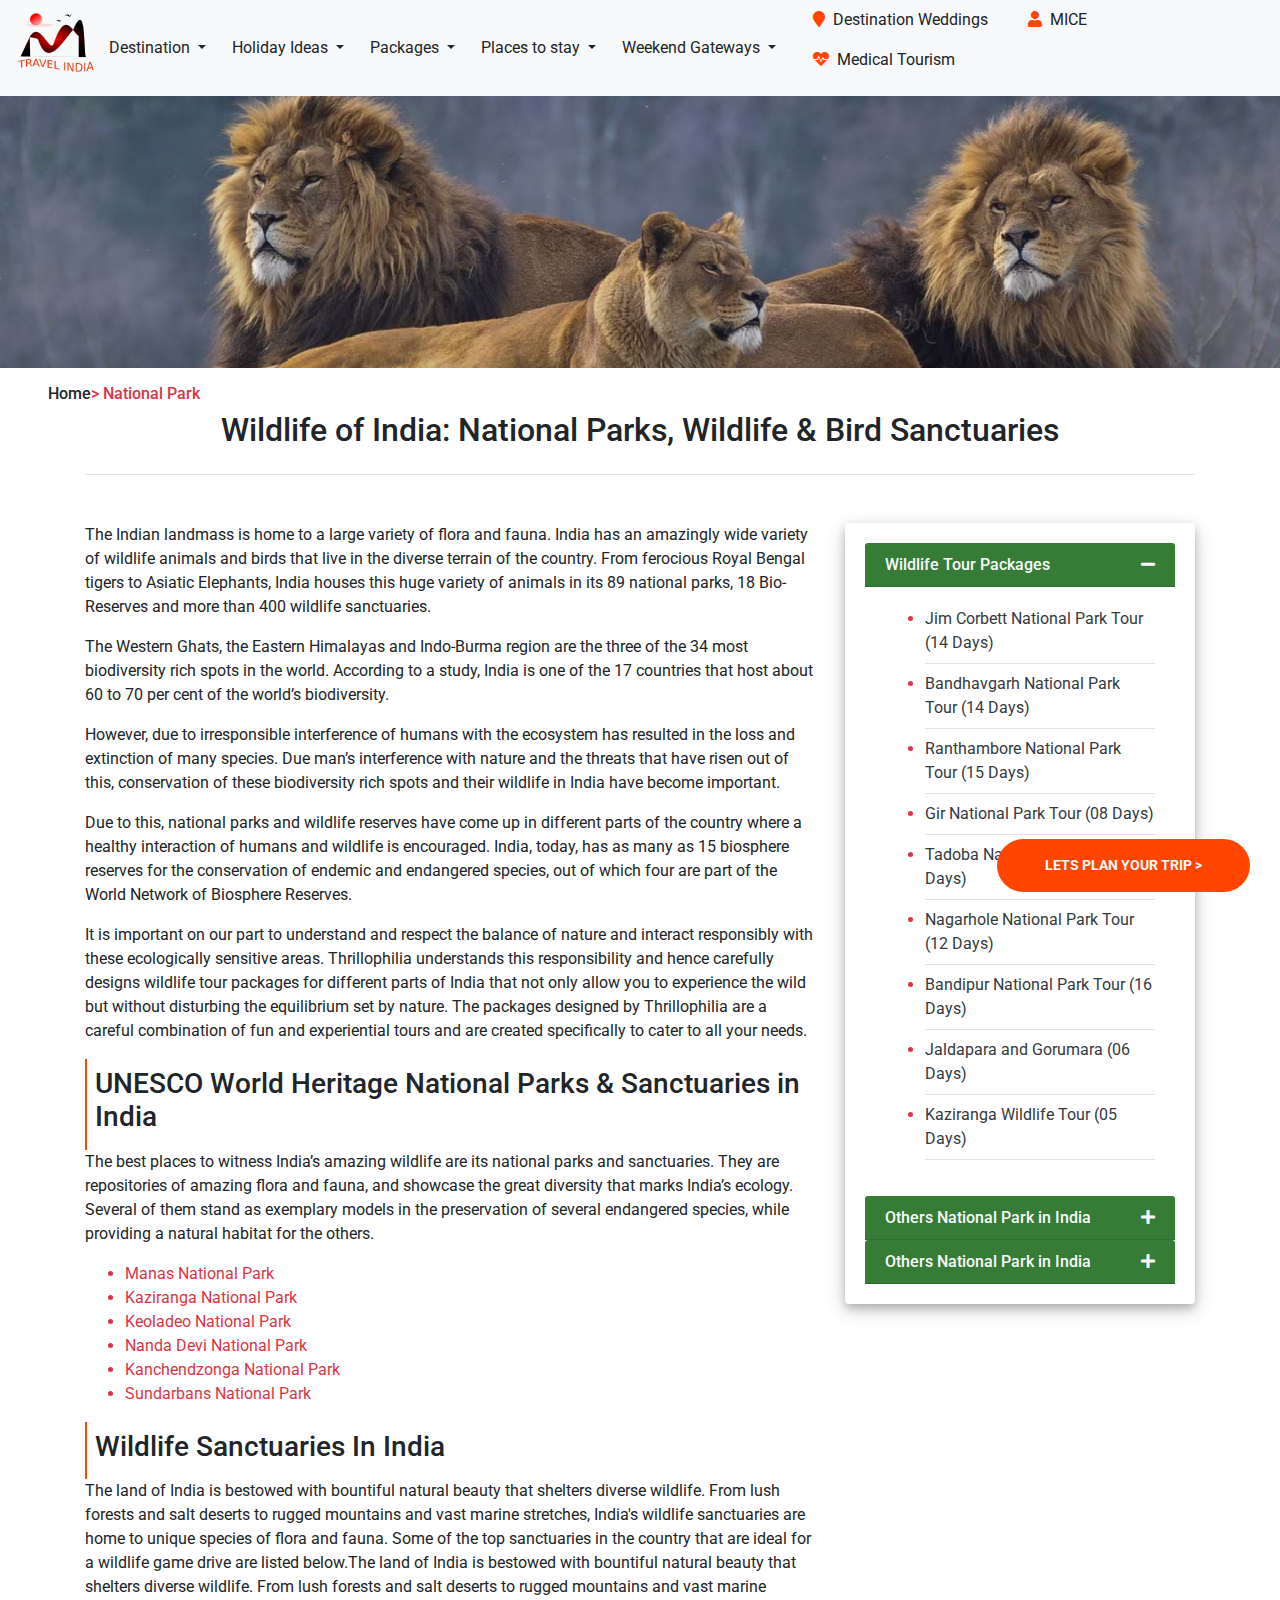
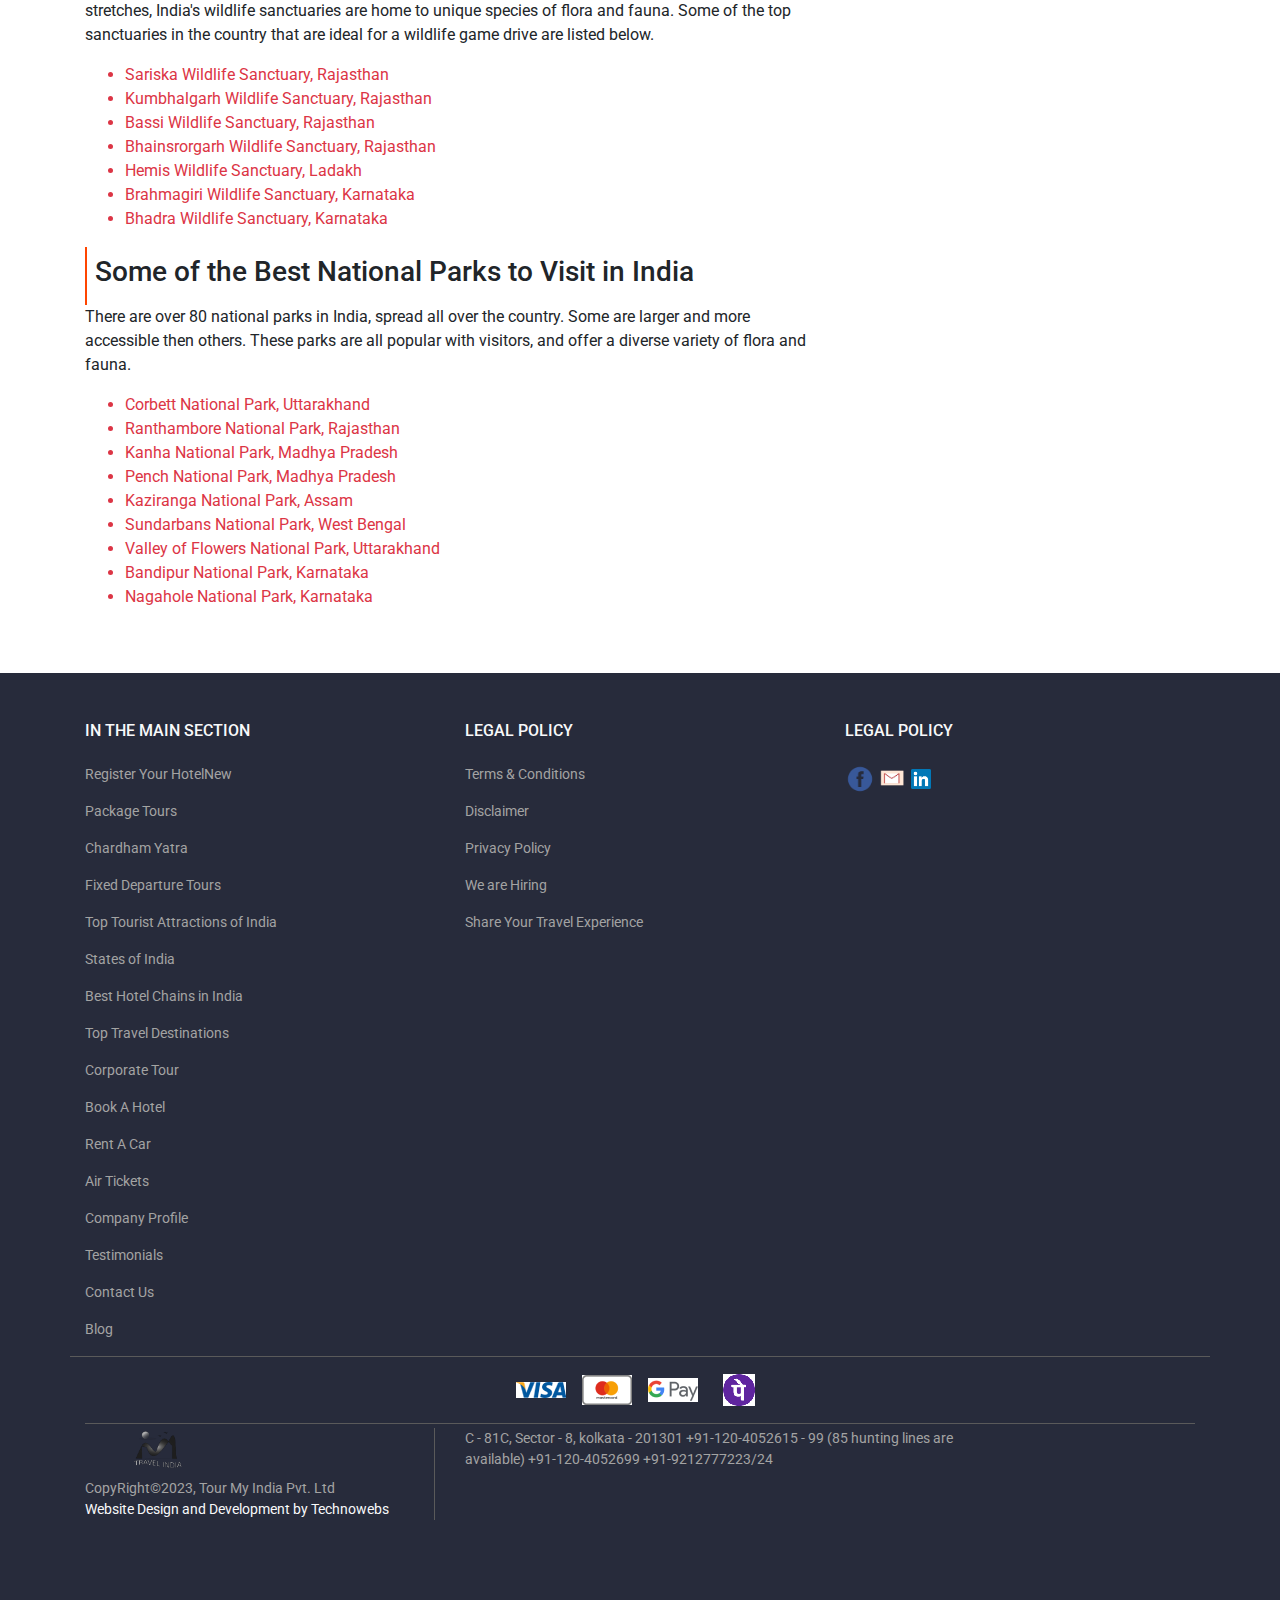
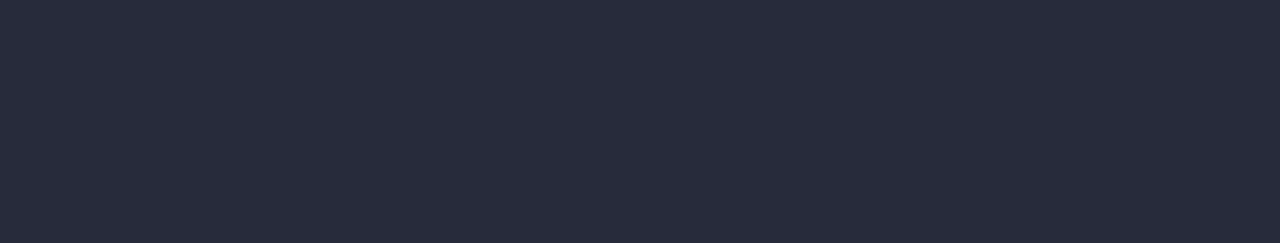
<file: Wildlife.html>
<!doctype html>
<html lang="en">

<head>
  <!-- Required meta tags -->
<meta charset="utf-8">
<meta name="viewport" content="width=device-width, initial-scale=1, shrink-to-fit=no">

<!-- Bootstrap CSS -->
<link rel="stylesheet" href="https://cdn.jsdelivr.net/npm/bootstrap@4.0.0/dist/css/bootstrap.min.css"
  integrity="sha384-Gn5384xqQ1aoWXA+058RXPxPg6fy4IWvTNh0E263XmFcJlSAwiGgFAW/dAiS6JXm" crossorigin="anonymous">
<link rel="stylesheet" href="https://use.fontawesome.com/releases/v5.7.0/css/all.css" >
<link href="style.css" rel="stylesheet">
<link rel="preconnect" href="https://fonts.googleapis.com">
<link rel="preconnect" href="https://fonts.gstatic.com" crossorigin>
<link href="https://fonts.googleapis.com/css2?family=EB+Garamond&family=Great+Vibes&family=Lexend:wght@300&family=Nunito:wght@500&family=PT+Sans&family=Poppins:wght@200&family=Roboto+Mono:wght@600&family=Roboto:wght@300&family=Satisfy&family=Signika+Negative:wght@600&family=Ubuntu:wght@500&display=swap" rel="stylesheet">

<title>TRAVEL</title>
</head>
<body><nav class="navbar navbar-expand-lg navbar-light bg-light">
<img src="image/Lo2.png" class="navber-brand">
<button class=" navbar-toggler  navbar-toggler-right" type="button" data-toggle="collapse" data-target="#navbarTogglerDemo01" 
    aria-controls="navbarTogglerDemo01" aria-expanded="false" aria-label="Toggle navigation">
<span class="navbar-toggler-icon"></span>
</button>
<div class="collapse navbar-collapse " id="navbarTogglerDemo01">
<ul class="navbar-nav mr-auto mt-2 mt-lg-0">
<li class="nav-item active">
<div class="dropdown">
<button class="btn btn-light dropdown-toggle" type="button" id="dropdownMenuButton" data-toggle="dropdown" aria-haspopup="true"
     aria-expanded="false">
    Destination
</button>
<div class="dropdown-menu " aria-labelledby="dropdownMenuButton">
<div class="container " >
<div class="row">
<div class="col-4 col-md-2 md-3">
<a class="dropdown-item font-weight-bold">North india</a>
<a class="dropdown-item text-muted" href="rajasthan.html">Rajasthan</a>
<a class="dropdown-item text-muted" href="#">Himachal Pradesh</a>
<a class="dropdown-item text-muted" href="#">Uttarakhand</a>
<a class="dropdown-item text-muted" href="#">Uttarpradesh</a>
<a class="dropdown-item  text-danger" href="#">More..</a>
</div>
<div class="col-4 col-md-2 md-3">
<a class="dropdown-item  font-weight-bold">South india</a>
<a class="dropdown-item text-muted" href="#">Kerala</a>
<a class="dropdown-item text-muted" href="#">Karnataka</a>
<a class="dropdown-item text-muted" href="#">Tamil Nadu</a>
<a class="dropdown-item text-muted" href="#">Andhra Pradesh</a>
<a class="dropdown-item  text-danger" href="#">More..</a>
</div>
<div class="col-4 col-md-2 md-3">
<a class="dropdown-item  font-weight-bold">East india</a>
<a class="dropdown-item text-muted" href="#">Sikkim</a>
<a class="dropdown-item text-muted" href="#">Assam</a>
<a class="dropdown-item text-muted" href="#">Nagaland</a>
<a class="dropdown-item text-muted" href="#">Tripura</a>
<a class="dropdown-item text-muted" href="#">Jharkhand</a>
<a class="dropdown-item  text-danger" href="#">More..</a>
</div>
<div class="col-4 col-md-2 md-3">
<a class="dropdown-item  font-weight-bold">West india</a>
<a class="dropdown-item text-muted" href="#">Goa</a>
<a class="dropdown-item text-muted" href="#">Gujarat</a>
<a class="dropdown-item text-muted" href="#">Maharashtra</a>
<a class="dropdown-item  text-danger" href="#">More..</a>
</div>
<div class="col-4 col-md-2 md-3">
<a class="dropdown-item font-weight-bold">Central india</a>
<a class="dropdown-item text-muted" href="#">Madhya Pradesh</a>
<a class="dropdown-item text-muted" href="#">Chhattisgarh</a>
<a class="dropdown-item  text-danger" href="#">More..</a>
</div>
<div class="col-md-2 md-3">
<img src="image/img1.png">
</div>
    
</div>
</div>
</div>
</div>
</li>
<li class="nav-item">
<div class="dropdown">
<button class="btn btn-light dropdown-toggle" type="button" id="dropdownMenuButton" data-toggle="dropdown" aria-haspopup="true" aria-expanded="false">
       Holiday Ideas
</button>
<div class="dropdown-menu" aria-labelledby="dropdownMenuButton">
<div class="container" >
<div class="row">
<div class="col-12 col-md-4 mb-3">
<a class="dropdown-item  font-weight-bold">Tourism Destinations by Interest</a>
<a class="dropdown-item text-muted" href="#">Wildlife</a>
<a class="dropdown-item text-muted" href="#">Hill Station</a>
<a class="dropdown-item text-muted" href="#">Beaches</a>
<a class="dropdown-item text-muted" href="#">Yoga and Ayurveda</a>
<a class="dropdown-item text-muted" href="#">Heritage</a>
<a class="dropdown-item text-muted" href="#">Honeymoon</a>
</div>
<div class="col-12 col-md-3 md-3">
<a class="dropdown-item font-weight-bold">Adventure Tourism</a>
<a class="dropdown-item text-muted" href="#">Trekking</a>
<a class="dropdown-item text-muted" href="#">Skiing</a>
<a class="dropdown-item text-muted" href="#">Motor Biking</a>
<a class="dropdown-item text-muted" href="#">Peak Climbing</a>
<a class="dropdown-item text-muted" href="#">Mountain Biking</a>
<a class="dropdown-item text-muted" href="#">River Rafting</a>
<a class="dropdown-item text-muted" href="#">Horse Safari</a>
<a class="dropdown-item text-muted" href="#">Camel Safari</a>
<a class="dropdown-item text-muted" href="#">Jeep Safari</a>
<a class="dropdown-item text-danger" href="#">More..</a>
</div>
<div class="col-12 col-md-3 md-3">
<a class="dropdown-item font-weight-bold">Pilgrimage Tourism</a>
<a class="dropdown-item text-muted" href="#">Hindu</a>
<a class="dropdown-item text-muted" href="#">Sikh</a>
<a class="dropdown-item text-muted" href="#">Christianity</a>
<a class="dropdown-item text-muted" href="#">Buddhism</a>
<a class="dropdown-item text-muted" href="#">Jain</a>
<a class="dropdown-item text-muted" href="#">Muslim</a>
<a class="dropdown-item  text-danger" href="#">More..</a>
</div>
<div class="col-md-2 md-3">
<img src="image/img2.png">
</div>      
</div>
</div>
</div>
</div>
</li>
<li class="nav-item">
<div class="dropdown">
<button class="btn btn-light dropdown-toggle" type="button" id="dropdownMenuButton" data-toggle="dropdown" aria-haspopup="true" aria-expanded="false">
       Packages
</button>
<div class="dropdown-menu" aria-labelledby="dropdownMenuButton">
<div class="container" >
<div class="row">
<div class="col-12 col-md-3 md-3">
<a class="dropdown-item  font-weight-bold">Packages by State</a>
<a class="dropdown-item text-muted" href="#">Jammu & Kashmir</a>
<a class="dropdown-item text-muted" href="#">Rajasthan</a>
<a class="dropdown-item text-muted" href="#">Kerala</a>
<a class="dropdown-item text-muted" href="#">Uttarakhand</a>
<a class="dropdown-item text-muted" href="#">Himachal</a>
<a class="dropdown-item text-muted" href="#">Madhya Pradesh</a>
<a class="dropdown-item text-muted" href="#">Maharashtra</a>
<a class="dropdown-item text-muted" href="#">Gujarat</a>
<a class="dropdown-item text-muted" href="#">Karnataka</a>
<a class="dropdown-item  text-danger" href="#">More..</a>
</div>
<div class="col-12 col-md-3 md-3">
<a class="dropdown-item font-weight-bold">Holidays by Interest</a>
<a class="dropdown-item text-muted" href="#">Wildlife</a>
<a class="dropdown-item text-muted" href="#">Adventure</a>
<a class="dropdown-item text-muted" href="#">Honeymoon</a>
<a class="dropdown-item text-muted" href="#">Beach</a>
<a class="dropdown-item text-muted" href="#">Pilgrimage</a>
<a class="dropdown-item text-muted" href="#">Hill Station</a>
<a class="dropdown-item text-muted" href="#">Heritage Tours</a>
<a class="dropdown-item text-muted" href="#">Ayurveda Tours</a>
<a class="dropdown-item text-muted" href="#">Cultural</a>
<a class="dropdown-item text-muted" href="#">Special Interest</a>
</div>
<div class="col-12 col-md-3 md-3">
<a class="dropdown-item font-weight-bold">Popular Tour Packages</a>
<a class="dropdown-item text-muted" href="#">Golden Triangle Tour</a>
<a class="dropdown-item te=#">Classical India Tour</a>
<a class="dropdown-item text-muted" href="#">Golden Triangle with Tiger Tour</a>
<a class="dropdown-item text-muted" href="#">Sikkim Darjeeling Tour</a>
<a class="dropdown-item text-muted" href="#">Frozen River Trek</a>
</div>
<div class="col-12 col-md-3 md-3">
<a class="dropdown-item font-weight-bold">Luxury Train Tour</a>
<a class="dropdown-item text-muted" href="#">Palace on Wheels</a>
<a class="dropdown-item text-muted" href="#">Heritage on Wheels</a>
<a class="dropdown-item text-muted" href="#">Maharaja Express</a>
<a class="dropdown-item text-muted" href="#">Royal Rajasthan on Wheels</a>
<a class="dropdown-item text-muted" href="#">Buddhist Circuit Train</a>
<a class="dropdown-item  text-danger" href="#">More..</a>
</div>
<div class="col-12 col-md-3 md-3">
<a class="dropdown-item font-weight-bold">Special Packages</a>
<a class="dropdown-item text-muted" href="#">Indian Wildlife Tour</a>
<a class="dropdown-item text-muted" href="#">Temple Trails Tour India</a>
<a class="dropdown-item text-muted" href="#">Buddhist Circuit Tours</a>
<a class="dropdown-item text-muted" href="#">Himalayan Wonder</a>
<a class="dropdown-item  text-danger" href="#">More..</a>
</div>
<div class="col-12 col-md-3 md-3">
<a class="dropdown-item font-weight-bold">Fixed Departure Tour</a>
<a class="dropdown-item text-muted" href="#">Chadar Trek</a>
<a class="dropdown-item text-muted" href="#">Chopta - Chandrashila Trek</a>
<a class="dropdown-item text-muted" href="#">Snow Leopard</a>
<a class="dropdown-item text-muted" href="#">Dzongri Goecha La Trek</a>
<a class="dropdown-item  text-danger" href="#">More..</a>
</div>
<div class=" col-md-3 md-3">
<img src="image/img3.png">
</div> 
</div>
</div>
</div>
</div>
</li>
<li class="nav-item">
<div class="dropdown">
<button class="btn btn-light dropdown-toggle" type="button" id="dropdownMenuButton" data-toggle="dropdown" aria-haspopup="true" aria-expanded="false">
      Places to stay
</button>
<div class="dropdown-menu" aria-labelledby="dropdownMenuButton">
<div class="container" >
<div class="row">
<div class="col-4 col-md-2 md-3">
<a class="dropdown-item  font-weight-bold">City Wise</a>
<a class="dropdown-item text-muted" href="#">Agra Hotels</a>
<a class="dropdown-item text-muted" href="#">Jaipur Hotels</a>
<a class="dropdown-item text-muted" href="#">Udaipur Hotels</a>
<a class="dropdown-item text-muted" href="#">Manali Hotels</a>
<a class="dropdown-item text-muted" href="#">Ladakh Hotels</a>
<a class="dropdown-item text-danger" href="#">More..</a>
</div>
<div class="col-4 col-md-2 md-3">
<a class="dropdown-item font-weight-bold">Beach Resorts</a>
<a class="dropdown-item text-muted" href="#">The Park Calangute</a>
<a class="dropdown-item text-muted" href="#">Neelam the Grand</a>
<a class="dropdown-item text-muted" href="#">Alor Holiday Resort</a>
<a class="dropdown-item  text-danger" href="#">More..</a>
</div>
<div class="col-12 col-md-3 md-3">
<a class="dropdown-item font-weight-bold">Wildlife Resorts</a>
<a class="dropdown-item text-muted" href="#">Ranthambore National Park</a>
<a class="dropdown-item text-muted" href="#">Bandhavgarh National Park</a>
<a class="dropdown-item text-muted" href="#">Corbett National Park</a>
<a class="dropdown-item text-muted" href="#">Kanha National Park</a>
<a class="dropdown-item text-muted" href="#">Pench National Park</a>
<a class="dropdown-item text-muted" href="#">Tadoba National Park</a>
<a class="dropdown-item text-danger" href="#">More..</a>
</div>
<div class="col-12 col-md-3 md-3">
<a class="dropdown-item font-weight-bold">Luxury Hotels</a>
<a class="dropdown-item text-muted" href="#">Aman-i-Khas, Ranthambore</a>
<a class="dropdown-item text-muted" href="#">Hyatt, Bangalore</a>
<a class="dropdown-item text-muted" href="#">Hyatt Regency, Delhi</a>
<a class="dropdown-item text-muted" href="#">Leela Palace, Udaipur</a>
<a class="dropdown-item text-muted" href="#">ITC Grand Chola, Chennai</a>
<a class="dropdown-item  text-danger" href="#">More..</a>
</div>
<div class="d-block md-3">
<img src="image/img4.png">
</div>    
</div>
</div>
</div>
</div>
</li>
<li class="nav-item">
<div class="dropdown">
<button class="btn btn-light dropdown-toggle" type="button" id="dropdownMenuButton" data-toggle="dropdown" aria-haspopup="true" aria-expanded="false">
       Weekend Gateways
</button>
<div class="dropdown-menu dropdown-M" aria-labelledby="dropdownMenuButton">
<div class="container" >
<div class="row">
<a class="dropdown-item  font-weight-bold title">Top Weekend Breaks & Short Getaways Near Your City</a>                
<div class="col-12 col-md-3 md-3">
<a class="dropdown-item text-muted" href="#">Weekend Getaways Delhi</a>
<a class="dropdown-item text-muted" href="#">Weekend Getaways Bangalore</a>
<a class="dropdown-item text-muted" href="#">Weekend Getaways Cochin</a>
<a class="dropdown-item text-muted" href="#">Weekend Getaways Pune</a>
</div>
<div class="col-12 col-md-4">
<a class="dropdown-item text-muted" href="#">Weekend Getaways Mumbai</a>
<a class="dropdown-item text-muted" href="#">Weekend Getaways Nagpur</a>
<a class="dropdown-item text-muted" href="#">Weekend Getaways Chandigarh</a>
<a class="dropdown-item text-muted" href="#">Weekend Getaways Jaipur</a>
</div>
<div class="col-12 col-md-3 md-3">
<a class="dropdown-item text-muted" href="#">Weekend Getaways Chennai</a>
<a class="dropdown-item text-muted" href="#">Weekend Getaways Hyderabad</a>
<a class="dropdown-item text-muted" href="#">Weekend Getaways Ahmedabad</a>
</div>    
</div>
</div>
</div>
</div>
</li>
</ul>
<form class="form-inline my-2 my-lg-0">
<p class="mx-3"><i class="fa fa-map-marker mx-2" aria-hidden="true"></i>Destination Weddings</p>
<p class="mx-3"><i class="fa fa-user mx-2" aria-hidden="true"></i>MICE</p>
<p class="mx-3 "><i class="fa fa-heartbeat mx-2" aria-hidden="true"></i>Medical Tourism</p>
</form>
</div>
</nav>

<img src="image/wildlife.png" class="img-fluid">
<div class="ml-5 mt-3"><h6>Home<span class="text-danger">> National Park</span></h6></div>

<div class="container">
<h2 class="text-center mb-4">Wildlife of India: National Parks, Wildlife & Bird Sanctuaries</h2>
<div class="text-center border-bottom"></div>
</div>
<div class="container pt-5 pb-5">
<div class="row">
<div class="col-12 col-md-8">
<p>The Indian landmass is home to a large variety of flora and fauna. India has an amazingly wide variety of wildlife animals and birds that live in the diverse terrain of the country. From ferocious Royal Bengal tigers to Asiatic Elephants, India houses this huge variety of animals in its 89 national parks, 18 Bio-Reserves and more than 400 wildlife sanctuaries.</p>
<p>The Western Ghats, the Eastern Himalayas and Indo-Burma region are the three of the 34 most biodiversity rich spots in the world. According to a study, India is one of the 17 countries that host about 60 to 70 per cent of the world’s biodiversity.</p>
<p>However, due to irresponsible interference of humans with the ecosystem has resulted in the loss and extinction of many species. Due man’s interference with nature and the threats that have risen out of this, conservation of these biodiversity rich spots and their wildlife in India have become important.</p>
<p>Due to this, national parks and wildlife reserves have come up in different parts of the country where a healthy interaction of humans and wildlife is encouraged. India, today, has as many as 15 biosphere reserves for the conservation of endemic and endangered species, out of which four are part of the World Network of Biosphere Reserves.</p>
<p>It is important on our part to understand and respect the balance of nature and interact responsibly with these ecologically sensitive areas. Thrillophilia understands this responsibility and hence carefully designs wildlife tour packages for different parts of India that not only allow you to experience the wild but without disturbing the equilibrium set by nature. The packages designed by Thrillophilia are a careful combination of fun and experiential tours and are created specifically to cater to all your needs.</p>
<div class=" p-2 left"><h3>UNESCO World Heritage National Parks & Sanctuaries in India</h3></div>
<p>The best places to witness India’s amazing wildlife are its national parks and sanctuaries. They are repositories of amazing flora and fauna, and showcase the great diversity that marks India’s ecology. Several of them stand as exemplary models in the preservation of several endangered species, while providing a natural habitat for the others.</p>
<ul>
  <li class="text-danger">Manas National Park</li>
  <li class="text-danger">Kaziranga National Park</li>
  <li class="text-danger">Keoladeo National Park</li>
  <li class="text-danger">Nanda Devi National Park</li>
  <li class="text-danger">Kanchendzonga National Park</li>
  <li class="text-danger">Sundarbans National Park</li>
</ul>
<div class=" p-2 left"><h3>Wildlife Sanctuaries In India</h3></div>
<p>The land of India is bestowed with bountiful natural beauty that shelters diverse wildlife. From lush forests and salt deserts to rugged mountains and vast marine stretches, India's wildlife sanctuaries are home to unique species of flora and fauna. Some of the top sanctuaries in the country that are ideal for a wildlife game drive are listed below.The land of India is bestowed with bountiful natural beauty that shelters diverse wildlife. From lush forests and salt deserts to rugged mountains and vast marine stretches, India's wildlife sanctuaries are home to unique species of flora and fauna. Some of the top sanctuaries in the country that are ideal for a wildlife game drive are listed below.</p>
<ul>
  <li class="text-danger">Sariska Wildlife Sanctuary, Rajasthan</li>
  <li class="text-danger">Kumbhalgarh Wildlife Sanctuary, Rajasthan</li>
  <li class="text-danger">Bassi Wildlife Sanctuary, Rajasthan</li>
  <li class="text-danger">Bhainsrorgarh Wildlife Sanctuary, Rajasthan</li>
  <li class="text-danger">Hemis Wildlife Sanctuary, Ladakh</li>
  <li class="text-danger">Brahmagiri Wildlife Sanctuary, Karnataka</li>
  <li class="text-danger">Bhadra Wildlife Sanctuary, Karnataka</li>
</ul>
  <div class=" p-2 left"><h3>Some of the Best National Parks to Visit in India</h3></div>
  <p>There are over 80 national parks in India, spread all over the country. Some are larger and more accessible then others. These parks are all popular with visitors, and offer a diverse variety of flora and fauna.</p>
  <ul>
    <li class="text-danger">Corbett National Park, Uttarakhand</li>
    <li class="text-danger">Ranthambore National Park, Rajasthan</li>
    <li class="text-danger">Kanha National Park, Madhya Pradesh</li>
    <li class="text-danger">Pench National Park, Madhya Pradesh</li>
    <li class="text-danger">Kaziranga National Park, Assam</li>
    <li class="text-danger">Sundarbans National Park, West Bengal</li>
    <li class="text-danger">Valley of Flowers National Park, Uttarakhand</li>
    <li class="text-danger">Bandipur National Park, Karnataka</li>
    <li class="text-danger">Nagahole National Park, Karnataka</li>
  </ul>
</div>

<div class="col-12 col-md-4">
<div class="card card2">
<div class="card-body">
<div class="flex flex-column  faq-section">
<div class="row">
<div class="col-md-12">
<div id="accordion">
<div class="card">
<div class="card-header" id="heading-1">
<h6 class="mb-0">
<a role="button" data-toggle="collapse" href="#collapse-1" aria-expanded="true" aria-controls="collapse-1 " class="text-light">
                                  Wildlife Tour Packages
</a>
</h6>
</div>
<div id="collapse-1" class="collapse show" data-parent="#accordion" aria-labelledby="heading-1">
<div class="card-body">
<ul>
<li class="text-danger border-bottom mb-2 pb-2" ><span class="text-dark"> Jim Corbett National Park Tour (14 Days)</span>   </li>
<li class="text-danger border-bottom mb-2 pb-2"> <span class="text-dark"> Bandhavgarh National Park Tour (14 Days)</span>   </li>
<li class="text-danger border-bottom mb-2 pb-2"> <span class="text-dark"> Ranthambore National Park Tour (15 Days)</span>   </li>
<li class="text-danger border-bottom mb-2 pb-2"> <span class="text-dark"> Gir National Park Tour (08 Days)</span>   </li>
<li class="text-danger border-bottom mb-2 pb-2"> <span class="text-dark"> Tadoba National Park Tour (07 Days)</span>   </li>
<li class="text-danger border-bottom mb-2 pb-2"> <span class="text-dark"> Nagarhole National Park Tour (12 Days)</span>   </li>
<li class="text-danger border-bottom mb-2 pb-2"> <span class="text-dark"> Bandipur National Park Tour (16 Days)</span>   </li>
<li class="text-danger border-bottom mb-2 pb-2"> <span class="text-dark"> Jaldapara and Gorumara (06 Days)</span>   </li>
<li class="text-danger border-bottom mb-2 pb-2"> <span class="text-dark"> Kaziranga Wildlife Tour (05 Days)</span>   </li>
</ul>
</div>
</div>
</div>
<div class="card">
<div class="card-header" id="heading-2">
<h6 class="mb-0">
<a role="button" data-toggle="collapse" href="#collapse-2" aria-expanded="false" aria-controls="collapse-2 " class="text-light">
  Others National Park in India
</a>
</h6>
</div>
<div id="collapse-2" class="collapse" data-parent="#accordion" aria-labelledby="heading-2">
<div class="card-body">
<ul>
<li class="text-danger border-bottom mb-2 pb-2"><span class="text-dark">  Dachigam National Park – Jammu And Kashmir</span>   </li>
<li class="text-danger border-bottom mb-2 pb-2"> <span class="text-dark">Mrugavani National Park – Telangana</span>   </li>
<li class="text-danger border-bottom mb-2 pb-2"> <span class="text-dark"> Khangchendzonga National Park – Sikkim</span>   </li>
<li class="text-danger border-bottom mb-2 pb-2"> <span class="text-dark">Inderkilla National Park – Himachal Pradesh </span>   </li>
<li class="text-danger border-bottom mb-2 pb-2"> <span class="text-dark">Anshi National Park – Karnataka</span>   </li>
<li class="text-danger border-bottom mb-2 pb-2"> <span class="text-dark"> Kishtwar National Park – Jammu And Kashmir</span>   </li>
<li class="text-danger border-bottom mb-2 pb-2"> <span class="text-dark"> Keibul Lamjao National Park – Manipur</span>   </li>
<li class="text-danger border-bottom mb-2 pb-2"> <span class="text-dark"> Nanda Devi And Valley Of Flowers National Park – Uttarakhand</span>   </li>
<li class="text-danger border-bottom mb-2 pb-2"> <span class="text-dark">Keoladeo National Park Bharatpur – Rajasthan</span>   </li>
</ul>
</div>
</div>
</div>

<div class="card">
<div class="card-header" id="heading-2">
<h6 class="mb-0">
<a role="button" data-toggle="collapse" href="#collapse-3" aria-expanded="false" aria-controls="collapse-3 " class="text-light">
 Others National Park in India
</a>
</h6>
</div>
<div id="collapse-3" class="collapse" data-parent="#accordion" aria-labelledby="heading-3">
<div class="card-body">
<ul>
<li class="text-danger border-bottom mb-2 pb-2"><span class="text-dark">  Aman-I-Khas Resort: Magnificent tents</span>   </li>
<li class="text-danger border-bottom mb-2 pb-2"> <span class="text-dark"> Corbett Leela Vilas, Corbett: Luxurious resort</span>   </li>
<li class="text-danger border-bottom mb-2 pb-2"> <span class="text-dark"> TreeHouse Hideaway Resort, Bandhavgarh: Countryside experience</span>   </li>
<li class="text-danger border-bottom mb-2 pb-2"> <span class="text-dark"> Dhikala Forest Lodge, Corbett: Adventurous experience</span>   </li>
<li class="text-danger border-bottom mb-2 pb-2"> <span class="text-dark"> Baghvan Jungle Lodge: Exotic wildlife resort</span>   </li>
<li class="text-danger border-bottom mb-2 pb-2"> <span class="text-dark">Kanha Earth Lodge: Natural forest</span>   </li>
<li class="text-danger border-bottom mb-2 pb-2"> <span class="text-dark"> Maneland Jungle Lodge, Gir: Amidst nature</span>   </li>
<li class="text-danger border-bottom mb-2 pb-2"> <span class="text-dark">Sunderban Mangrove Retreat: Luxury and comfort</span>   </li>
<li class="text-danger border-bottom mb-2 pb-2"> <span class="text-dark"> The Taj Gateway Hotel Gir, Gujarat: Aesthetic beauty</span>   </li>
</ul>
</div>
</div>
</div>           
</div>
</div>
        
</div>
</div>
</div>
</div>
</div>
</div>
</div>


<div class="section3 ">
  <div class="container">
  <div class="row pt-5 B-line">
  <div class="col-4">
  <h6 class="mb-4 text-light">IN THE MAIN SECTION</h6>
  <p> Register Your HotelNew</p>
  <p> Package Tours </p>
  <p> Chardham Yatra</p>
  <p> Fixed Departure Tours</p>
  <p> Top Tourist Attractions of India</p>
  <p> States of India</p>
  <p> Best Hotel Chains in India</p>
  <p> Top Travel Destinations </p>
  <p> Corporate Tour</p>
  <p> Book A Hotel</p>
  <p> Rent A Car</p>
  <p> Air Tickets</p>
  <p> Company Profile</p>
  <p> Testimonials</p>
  <p> Contact Us</p>
  <p> Blog</p>
  </div>
  <div class="col-4">
  <h6 class="mb-4 text-light">LEGAL POLICY</h6>
  <p> Terms & Conditions</p>
  <p>Disclaimer </p>
  <p> Privacy Policy</p>
  <p> We are Hiring</p>
  <p> Share Your Travel Experience</p>
  </div>
  <div class="col-4">
  <h6 class="mb-4 text-light">LEGAL POLICY</h6>
  <img src="image/facebook.png" width="30px">
  <img src="image/gmail2.png"width="30px">
  <img src="image/linkedin.png"width="20px">
  </div>
  </div> 
  <div class=" B-line p-2">
  <div class="row justify-content-center">
  <img src="image/logo1.png">
  <img src="image/logo3.png" class="ml-3">
  <img src="image/logo4.png" class="ml-3">
  <img src="image/logo5.png" class="ml-3">
  </div>

  </div>

  <div class="row pt-1">
  <div class="col-6 col-md-4 ">
    <div class="R-line">
   <img src="image/Lo2.w.png" class="ml-5" width="50px">
   <p>CopyRight©2023, Tour My India Pvt. Ltd<br><span
   class="text-light">Website Design and Development by Technowebs</span></p></div>
  </div>
  <div class="col-6">
   <p>C - 81C, Sector - 8, kolkata - 201301 +91-120-4052615 - 99 (85 hunting lines are available) +91-120-4052699 +91-9212777223/24</p>
  </div>
  </div>
  </div>


<div  class="fixed-bottom  mb-2">
<button class="float-right py-3 px-5  text-light border-0 orange"><strong> LETS PLAN YOUR TRIP ></strong></button>
</div>




<script src="https://code.jquery.com/jquery-3.2.1.slim.min.js" integrity="sha384-KJ3o2DKtIkvYIK3UENzmM7KCkRr/rE9/Qpg6aAZGJwFDMVNA/GpGFF93hXpG5KkN" crossorigin="anonymous"></script>
<script src="https://cdn.jsdelivr.net/npm/popper.js@1.12.9/dist/umd/popper.min.js" integrity="sha384-ApNbgh9B+Y1QKtv3Rn7W3mgPxhU9K/ScQsAP7hUibX39j7fakFPskvXusvfa0b4Q" crossorigin="anonymous"></script>
<script src="https://cdn.jsdelivr.net/npm/bootstrap@4.0.0/dist/js/bootstrap.min.js" integrity="sha384-JZR6Spejh4U02d8jOt6vLEHfe/JQGiRRSQQxSfFWpi1MquVdAyjUar5+76PVCmYl" crossorigin="anonymous"></script>
<script> src="main.js"</script>


<script>
  // When the user scrolls down 50px from the top of the document, resize the header's font size
  window.onscroll = function() {scrollFunction()};
  
  function scrollFunction() {
  if (document.body.scrollTop > 50 || document.documentElement.scrollTop > 50) {
      document.getElementById("header").style.fontSize = "8px";
    } else {
    document.getElementById("header").style.fontSize = "14px" ;
    }
  }
  </script>
</body></html>
</file>
<file: style.css>
.carousel-caption {
  background-color: rgba(0, 0, 0, 0.5);
  /* padding: 20px; */
  border-radius: .5rem;
}
.navbar-toggle{
  display: none;
}
.dropdown:hover>.dropdown-menu {
    display: block;
  }
  
  .dropdown>.dropdown-toggle:active {
    /*Without this, clicking will make it sticky*/
      pointer-events: none;
  }
.dropdown-menu{
    width: 1000px;
}
.dropdown-M{
    width: 850px;
}
.fa{
    color: orangered;
    cursor: pointer;
}
.card{
  cursor: pointer;
}
section{
  overflow: hidden;
}
.carousel-caption{
   animation:  animation 1s linear;
}
.btn{
  cursor: pointer;
}
.section2 h1{
  font-size: 55px;
}
.section2 span{
 color: orangered;
}
@keyframes animation {
    0%{
      transform: translateX(50px);
    }
    25%{
      transform: translateX(50px);
    }
}
.card1 {
  box-shadow: 0 4px 8px 0 rgba(0, 0, 0, 0.2), 0 6px 20px 0 rgba(0, 0, 0, 0.19);
  margin: 30px;
}
.card1 h5{
  font-weight: bold;
  color: rgb(60, 60, 60);
}
.icon{
   float: right;
}
.card-img-top1{
  transform: translateX(-40px);
}
#header {
  background-color: #f1f1f1;
  padding:10px  ;
  color: black;
  text-align: center;
  font-size: 10px; 
  font-weight: bold;
  position: fixed;
  width: 100%;
  /* height: 30px; */
  transition: 0.2s;
}
.footer{
 justify-content: center;
}
.button{
  border-radius: 40px;
  height: 30px;
  border: 2px solid orangered;
  padding-bottom: 30px;
  transform: translateY(-20px);
}
.btn1{
  background-color: orangered;
  padding-bottom: 30px;
}
.button2{
  border-radius: 40px;
  height: 30px;
  border: 1px solid rgb(28, 28, 28);
  padding-bottom: 30px;
  font-size: 14px;
  color: rgb(255, 30, 0);
}
.button2:hover{
  background-color: orangered;
  color: #f1f1f1;
  border: 1px solid orangered;
  transition: 1s all  ease-in-out;
}
.text-h{
  color: rgb(72, 72, 72);
}

.slide-box {
  display: flex;
  justify-content: space-between;
}
.slide-box h5{
  font-weight: bold;
  color: rgb(50, 50, 50);
}
.card{
  border:none;
}
.card-img-top{
  transition: 1s all  ease-in-out;
}

.card-text{
  transform: translateY(-10px);
}
.button3{
  border-radius: 40px;
  height: 30px;
  width: 130px;
  border: 1px solid orangered;
  color: orangered;
  background-color: #f1f1f1;
  padding-bottom: 30px;
  transform: translateY(-150px);
  margin-left: 60px;
  opacity: 0;
  cursor: pointer;
  transition: 1s all  ease-in-out;
}
.card:hover .button3{
  opacity: 1;
  transition: 1s all  ease-in-out;
}
.card:hover .card-img-top{
  opacity: 0.5;
  transition: 1s;
}
.packages-b{
  transform: translateY(-180px);
 
 
}
.cards{
  border: 1px solid rgb(201, 201, 201);
  width: 150px;
  cursor: pointer;
}
.img{
  transition: 1s all ease-in-out;
}
.cards:hover .img{
  transform: translateY(-20px);
  transition: 1s ;
}
.q-link{
  transition: 0.5s all ease;
  cursor: pointer;
}
.pointer{
  cursor: pointer;
}
.q-link:hover{
   transform: translateX(10px);
   font-weight: bold;
}
.figure{
  margin-bottom: -90px;
  cursor: pointer;
}
.figure-caption{
  transform: translateY(-320px);
}
.figure-caption h2{
  font-family: 'Great Vibes', cursive;
  color: #f1f1f1;
}
.figure-caption h5{
  font-family: 'Signika Negative', sans-serif;
  color: #f1f1f1;
}
.button4{
  border-radius: 40px;
  height: 30px;
  width: 130px;
  border: 1px solid orangered;
  color: orangered;
  background-color: #f1f1f1;
  padding-bottom: 30px;
  transform: translateY(-300px);
  margin-left: 35px;
  opacity: 0;
  cursor: pointer;
}
.figure:hover .button4{
  opacity: 1;
  transition: 1s all ease-in-out;
}
.figure:hover{
  opacity: 0.8;
  transition: 1s;
}
.content{
  background-color: rgb(239, 240, 241);
  /* width: 100%; */
}
.main-img{
  transform: translateY(-50px);
}
.content h6{
  color: orangered;
}
.card-2{
  background-color: rgb(254, 88, 27);
  color: #f1f1f1;
}
.icon{
  font-size: 30px;
}
.border{
  height:130px ;
}
.line{
  border-bottom: 1px solid orangered;
}
.line-2{
  border-bottom: 1px solid rgb(139, 139, 139);
}
.drop-m{
  width: 550px;
}
.border2{
  border: 1px solid orangered;
  color: orangered;
  margin-left: 10px;
  cursor: pointer;
  transition: 0.7s all ease-in-out;
}
.border2:hover{
  background-color: orangered;
  color: #ffffff;
}
.section3{
  background-color: rgb(39, 43, 59);
  width: 100%;
  height: 130vh;
  font-size:14px ;
}
.section3 p{
  color: rgb(163, 163, 163);
}
.B-line{
  border-bottom: 1px solid rgb(90, 90, 90);
}
.R-line{
  border-right: 1px solid rgb(90, 90, 90);
}
.nav-item {
  list-style: none;
}
.navbar-nav ul li{
  list-style: none;
}
.slider{
  transition: 1s all ease-in-out;

}
/* 		
.container {
  padding: 2rem 0rem;
} */

@media (min-width: 576px){
  .modal-dialog {
    max-width: 400px;
    
    .modal-content {
      padding: 1rem;
    }
  }
}

.modal-header {
  .close {
    margin-top: -1.5rem;
  }
}

.form-title {
  margin: -2rem 0rem 2rem;
}

.btn-round {
  border-radius: 3rem;
}

.delimiter {
  padding: 1rem;  
}

.social-buttons {
  .btn {
    margin: 0 0.5rem 1rem;
  }
}

.signup-section {
  padding: 0.3rem 0rem;
}
	
/* } */
/* rajashtan.html */
.text-rajashtan{
  margin-left: 100px;
}
.text-rajashtan span{
 color: orangered;
}
.text-rajashtan .fa{
  font-size: 15px;
}
.text-rajashtan .card{
  box-shadow: 0 3px 6px 0 rgba(0, 0, 0, 0.2), 0 3px 6px 0 rgba(0, 0, 0, 0.3);
  transform: rotate(3deg);
  margin: 80px 30px;
}
.section-r-1{
  background-color: rgb(45, 45, 50);
  margin-top: -65px;
}
.white{
  background-color: #f1f1f1;
  border-radius: 20px;
  transform: translateY(-15px);
}
.section-r-1 button{
  background-color: rgb(255, 104, 23);
  
}
.button5{
  border-radius: 20px;
  height: 25px;
  width: 75px;
  border: 1px solid rgb(200, 200, 200);
  background-color: #f1f1f1;
  cursor: pointer;
  font-size: 14px;
  padding-left: 10px;
}
.border4{
  height: 200px;
}
.border5{
  height: 250px;
}
.sticky{
  background-color: #ffffff;
}
.sticky span{
  width: 130px;
  height: 30px;
  border: 1px solid orangered;
  border-radius: 30px;
  background-color: #ffffff;
}
.button6{
  background-color: orangered;
  width: 100%;
}
.section4{
  background-color: rgb(237, 224, 219);
  width: 100%;
  height: 130vh;
  font-size:14px ;
  margin-top: -16px;
}
.carousel-control-prev-icon:hover{
 color: black;
}
:root {

  --border: 4px;
  --page-width: 80ch;
  --font-family: 'Helvetica', sans-serif;
  --color-link: black;
  --color-active: royalblue;
  --ease: cubic-bezier(0.23, 1, 0.32, 1);
  --duration: 350ms;
  --section-offset: 0;
}

* {
  box-sizing: border-box;
}

html {
  --scroll-behavior: smooth;
  scroll-behavior: var(--scroll-behavior);
}
  @media (prefers-reduced-motion: reduce) {
    --scroll-behavior: auto;
  }

.nav-sections ul li{
  list-style: none;
}
ul:not(.menu) {
  list-style-type: disc;
  margin-left: var(--space);
}
   li + li {
    margin-top: var(--space);
  }


.nav-sections {
  position: sticky;
  top: 0;
  width: 100%;
  background-color: white;
  /* box-shadow: 
    inset lightgray 0 -1px 0,
    rgba(black, 0.15) 0 3px 10px 0; */
  z-index: 100;
}
  .menu {
    position: relative;
    display: flex;
    flex-wrap: nowrap;
    overflow: scroll;
    overscroll-behavior: none;
    scrollbar-width: none;
    -ms-overflow-style: none;
    max-width: var(--page-width);
    transform: translateZ(0);
    transition: transform var(--ease) var(--duration);
  }
  
    ::-webkit-scrollbar { display: none; }
  
  
  .menu-item-link {
    display: block;
    padding: calc(var(--space) * 1.5) var(--space);
    text-decoration: none;
    white-space: nowrap;
    color: var(--color-link);
    transition: color var(--ease) var(--duration);
  }
  .menu-item-link.active {
      color: var(--color-active);
  
    }

.active-line {
  position: absolute;
  bottom: 0;
  left: 0;
  height: 4px;
  background-color: orangered;
  transition: width var(--ease) var(--duration), transform var(--ease) var(--duration);
}

.placeholder-section {
  display: flex;
  align-items: center;
  justify-content: center;
  text-align: center;
  height: 50vh;
  background-color: lightgray;
}

.page-sections {
  /* max-width: var(--page-width); */
}

.page-section {
  /* margin: calc(var(--space) * 2) 0; */
  /* padding: calc(var(--space) * 2) var(--space); */
} 
  * + * {
    margin-top: calc(var(--space) * 1.5);
  }
card
.section-title {
  outline: none;
}
  .section-title :before {
    content: ""; 
    display: block; 
    visibility: hidden;
    pointer-events: none;
    margin-top: calc(var(--section-offset) * -1px);
    height: calc(var(--section-offset) * 1px);
  }
  .faq-section .mb-0 > a {
    display: block;
    position: relative;
  }
  

  .faq-section .mb-0 > a:after {
    content: "\f067";
    font-family: "Font Awesome 5 Free";
    position: absolute;
    right: 0;
    font-weight: 600;
  }
  
  .faq-section .mb-0 > a[aria-expanded="true"]:after {
    content: "\f068";
    font-family: "Font Awesome 5 Free";
    font-weight: 600;
  }
.card-header{
  background-color: rgb(54, 124, 54);
}
.card2{
  box-shadow: 0 4px 8px 0 rgba(0, 0, 0, 0.2), 0 6px 20px 0 rgba(0, 0, 0, 0.19);
}
.left{
  border-left:  2px solid orangered;
}
.orange{
  background-color: orangered;
  border-radius: 30px;
  margin-right: 30px;
}
.font{
   color: black;
   background-color: #ffffff;
}


.font-family p{
  font-family: 'PT Sans', sans-serif;
}


 @media screen and (max-width: 992px){
  .carousel-caption {
    background-color: rgba(0, 0, 0, 0.5);
    padding: 20px;
    border-radius: .5rem;
  }
  .navber-brand{
    width: 70px;
  }
  .dropdown-menu{
    width:100% ;
}
.dropdown-M{
  width: 100%;
}
.title{
  font-size: 12px;
}
.footer{
  display: none;
}
.footer-s{
  display: flex;
}
.last{
  display: none;
}
/* .text{
  padding: 50px;
} */
.card1 {
  margin: 10px;
}
.card-img-top1{
 width: 120px
}
.card1 .fa{
  font-size: 20px;
}
.figure-img{
  width: 150px;
  height: 300px;
}
.hide{
  display: none;
}
.figure-caption{
  transform: translateY(-250px);
}
.figure-caption h2{
  font-size: 25px;
}
.figure-caption h5{
  font-size: 15px;
}
.section3{
  height: 70vh;
}
.text-rajashtan{
  margin-left: 100px;
  margin-bottom: 50px;
}
.text-rajashtan .card{
  margin: 10px;
}
.image-r{
  width: 400px;
}
.white{
  transform: translateY(-10px);
}
 }
 @media screen and (max-width: 769px){
  
 .card1 h5{
   font-size: 15px;
 }
 .card-img-top1{
   transform: translateX(-25px);
   width: 90px;
 }
 .section3{
  height: 80vh;
 }
 
}
@media screen and (max-width: 767px){
 .slide-box-sm{
  display: block;
  margin-left: 10%;
}
.cards{
  border: 1px solid rgb(137, 137, 137);
  width: 90%;
}
.card1 h5{
  font-size: 20px;
}
.card-img-top1{
  transform: translateX(-30px);
}
.button4{
  display: none;
}
.figure{
  margin-left: -30px;
}
.figure img{
  width: 400px;
}
.figure-s{
  margin-top: -150px;
  margin-left: -30px;
  
}
.main-img{
  margin-left: -50px;
}
.small{
  margin-left: 50px;
}
.border2{
  margin-left: -5px;
}
.navbar-toggle{
  display: block;
}
.fast-slider{
  padding: 0px 10px;
}

}
@media screen and (max-width: 541px){
  .image-m{
    width: 100%;
  }
  .navber-brand{
    width: 50px;
  }
}

@media screen and (max-width: 415px){
  .container{
    font-size: 15px;
  }
  .container h2{
    font-size: 20px;
  }
  .container h3{
    font-size: 18px;
  }
  .section2 h1{
    font-size: 32px;
  }
  .section2 h5{
    font-size: 17px;
  }
  .image-r{
    width: 100%;
  }
  .hide{
    display: block;
  }
  .figure-img{
    width: 200px;
    height: 400px;
  }
  .figure-caption{
    transform: translateY(-350px);
  }
  .figure-caption h2{
    font-size: 30px;
  }
  .figure-caption h5{
    font-size: 25px;
  }
  .image-m{
    width: 100%;
  }
 .button2{
  margin-bottom: 10px;
 }
 .section3{
  height: 135vh;
 }
 .text-rajashtan{
  margin-left: 0px;
  margin-bottom: 50px;
}
.text-rajashtan .card{
  margin: 10px;
}
.image-r{
  width: 400px;
}
.section-r-1{
  margin-top: 0px;
}
.text-rajashtan{
  margin-left: 0px;
}

.text-rajashtan .card{

  transform: rotate(1deg);
  margin: 10px 30px;
}
.image-r{
  width: 100%;
}
.white{
  transform: translateY(-50px);
}
.orange{
  width: 100%;
  margin-right: 0px;
  border-radius: 0px;
  margin-bottom: -10px;
}
.card-img-top1{
  width: 100%;
}
.border2{
  margin-left: 10px;
}
.packages-b{
  transform: translateY(-50px);
}
.footer-s{
  margin-bottom: -32PX;
}

}
@media screen and (max-width: 376px){

  .section3{
    height: 180vh;
  }
}
</file>
